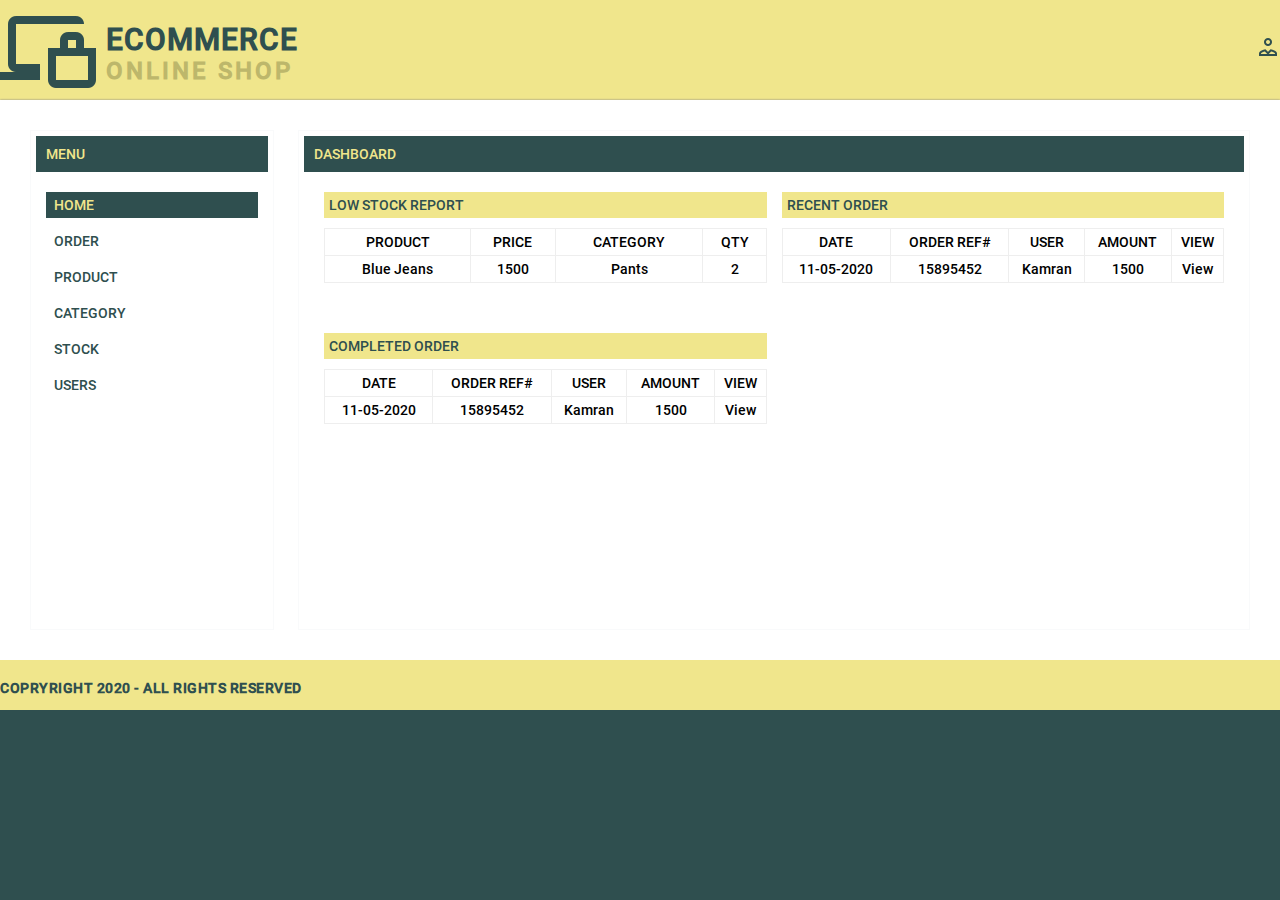
<file: admin/index.html>
<!DOCTYPE html>
<html lang="en">

 	<head>
 		<!-- Meta Tags -->
		<meta charset="UTF-8">
		<meta name="author" content="Kamran Mubarik">
		<meta name="viewport" content="width=device-width, initial-scale=1.0">
		<!-- Title -->
 		<title>Create an E-Commerce Website using HTML, CSS and JS</title>
 		<!-- Style Sheet -->
		<link rel="stylesheet" type="text/css" href="css/style.css" />
 	</head>
<body>

	<header>
		<div class="container">
			<div class="brand">
				<div class="logo">
					<a href="index.html">
						<img src="../img/icons/online_shopping.png">
						<div class="logo-text">
							<p class="big-logo">Ecommerce</p>
							<p class="small-logo">online shop</p>
						</div>
					</a>
				</div> <!-- logo -->
				<div class="shop-icon">
					<div class="dropdown">
						<img src="../img/icons/account.png">
						<div class="dropdown-menu">
							<ul>
								<li><a href="#">My Account</a></li>								
								<li><a href="#">Settings</a></li>
								<li><a href="#">Logout</a></li>
							</ul>
						</div>
					</div>
				</div> <!-- shop icons -->
			</div> <!-- brand -->
		</div> <!-- container -->
	</header> <!-- header -->

	<main>
		
		<div class="main-content">
			<div class="sidebar">
				<h3>Menu</h3>
				<ul>
					<li><a class="active" href="index.html">Home</a></li>
					<li><a href="order.html">Order</a></li>
					<li><a href="product.html">Product</a></li>
					<li><a href="category.html">Category</a></li>
					<li><a href="stock.html">Stock</a></li>
					<li><a href="">Users</a></li>
				</ul>				
			</div>
			<div class="content dashboard">
				<h3>Dashboard</h3>
				<div class="content-data">
					<div class="content-detail">
						<h4>Low Stock Report</h4>
						<table>
							<thead>
								<tr>
									<th>Product</th>
									<th>Price</th>
									<th>Category</th>
									<th>Qty</th>
								</tr>
							</thead>
							<tbody>
								<tr>
									<td>Blue Jeans</td>
									<td>1500</td>
									<td>Pants</td>
									<td>2</td>
								</tr>
							</tbody>
						</table>
					</div>
					<div class="content-detail">
						<h4>Recent Order</h4>
						<table>
							<thead>
								<tr>
									<th>Date</th>
									<th>Order Ref#</th>
									<th>User</th>
									<th>Amount</th>
									<th>View</th>									
								</tr>
							</thead>
							<tbody>
								<tr>
									<td>11-05-2020</td>
									<td>15895452</td>
									<td>Kamran</td>
									<td>1500</td>
									<td>View</td>
								</tr>
							</tbody>
						</table>
					</div>
					<div class="content-detail">
						<h4>Completed Order</h4>
						<table>
							<thead>
								<tr>
									<th>Date</th>
									<th>Order Ref#</th>
									<th>User</th>
									<th>Amount</th>
									<th>View</th>									
								</tr>
							</thead>
							<tbody>
								<tr>
									<td>11-05-2020</td>
									<td>15895452</td>
									<td>Kamran</td>
									<td>1500</td>
									<td>View</td>
								</tr>
							</tbody>
						</table>
					</div>
				</div>
			</div>
		</div>		

	</main> <!-- Main Area -->

	<footer>
		<div class="container">
			<div class="footer-bar">
				<div class="copyright-text">
					<p>Copryright 2020 - All Rights Reserved</p>
				</div>
			</div> <!-- Footer Bar -->
		</div>
	</footer> <!-- Footer Area -->

</body>

</html>
</file>
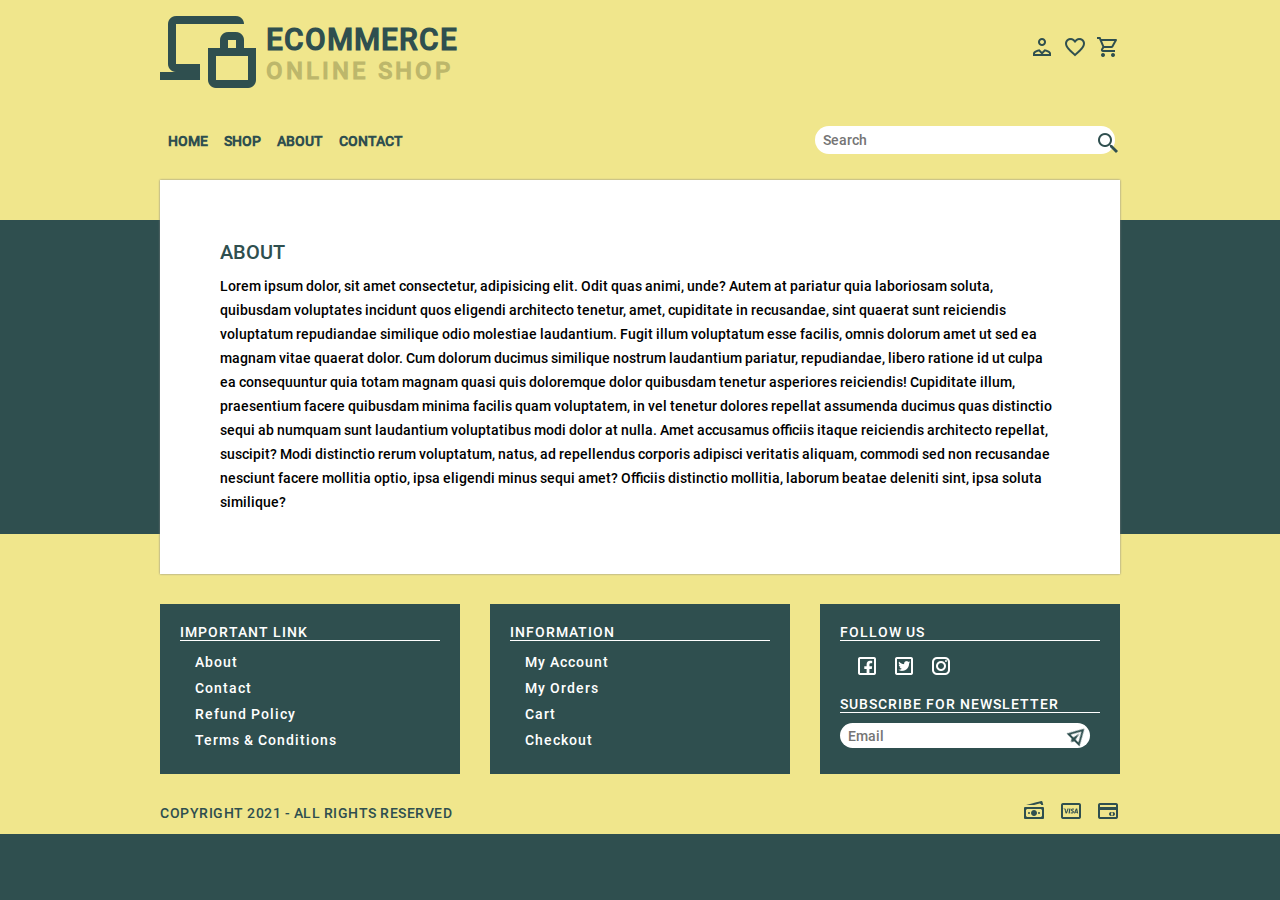
<file: about.html>
<!DOCTYPE html>
<html lang="en">

 	<head>
 		<!-- Meta Tags -->
		<meta charset="UTF-8">
		<meta name="author" content="Kamran Mubarik">
		<meta name="viewport" content="width=device-width, initial-scale=1.0">
		<!-- Title -->
 		<title>E-Commerce Online Shop</title>
 		<!-- Style Sheet -->
		<link rel="stylesheet" type="text/css" href="css/style.css" />  		
 	</head>
<body>

	<header>
		<div class="container">
			<div class="brand">
				<div class="logo">
					<a href="index.html">
						<img src="img/icons/online_shopping.png">
						<div class="logo-text">
							<p class="big-logo">Ecommerce</p>
							<p class="small-logo">online shop</p>
						</div>
					</a>
				</div> <!-- logo -->
				<div class="shop-icon">
					<div class="dropdown">
						<img src="img/icons/account.png">
						<div class="dropdown-menu">
							<ul>
								<li><a href="account.html">My Account</a></li>
								<li><a href="orders.html">My Orders</a></li>
							</ul>
						</div>
					</div>
					<div class="dropdown">
						<img src="img/icons/heart.png">
						<div class="dropdown-menu wishlist-item">
							<table border="1">
								<thead>
									<tr>
										<th>Image</th>
										<th>Product Name</th>
									</tr>
								</thead>
								<tbody>
									<tr>
										<td><img src="img/product/img1.jpg"></td>
										<td>product name</td>
									</tr>
									<tr>
										<td><img src="img/product/img2.jpg"></td>
										<td>product name</td>
									</tr>
								</tbody>
							</table>
						</div>
					</div>
					<div class="dropdown">
						<img src="img/icons/shopping_cart.png">
						<div class="dropdown-menu cart-item">
							<table border="1">
								<thead>
									<tr>
										<th>Image</th>
										<th>Product Name</th>
										<th class="center">Price</th>
										<th class="center">Qty.</th>
										<th class="center">Amount</th>
									</tr>
								</thead>
								<tbody>
									<tr>
										<td><img src="img/product/img1.jpg"></td>
										<td>product name</td>
										<td class="center">1200</td>
										<td class="center">2</td>
										<td class="center">2400</td>
									</tr>
									<tr>
										<td><img src="img/product/img2.jpg"></td>
										<td>product name</td>
										<td class="center">1500</td>
										<td class="center">2</td>
										<td class="center">3000</td>
									</tr>
								</tbody>
							</table>
						</div>
					</div>
				</div> <!-- shop icons -->
			</div> <!-- brand -->

			<div class="menu-bar">
				<div class="menu">
					<ul>
						<li><a href="index.html">Home</a></li>
						<li><a href="shop.html">Shop</a></li>
						<li><a href="about.html">About</a></li>
						<li><a href="contact.html">Contact</a></li>
					</ul>
				</div>
				<div class="search-bar">
					<form>
						<div class="form-group">
							<input type="text" class="form-control" name="search" placeholder="Search">
							<img src="img/icons/search.png">
						</div>
					</form>
				</div>
			</div> <!-- menu -->
		</div> <!-- container -->
	</header> <!-- header -->

	<div class="container">
		<main>
			<div class="about">
				<h2 class="heading">About</h2>
				<p>Lorem ipsum dolor, sit amet consectetur, adipisicing elit. Odit quas animi, unde? Autem at pariatur quia laboriosam soluta, quibusdam voluptates incidunt quos eligendi architecto tenetur, amet, cupiditate in recusandae, sint quaerat sunt reiciendis voluptatum repudiandae similique odio molestiae laudantium. Fugit illum voluptatum esse facilis, omnis dolorum amet ut sed ea magnam vitae quaerat dolor. Cum dolorum ducimus similique nostrum laudantium pariatur, repudiandae, libero ratione id ut culpa ea consequuntur quia totam magnam quasi quis doloremque dolor quibusdam tenetur asperiores reiciendis! Cupiditate illum, praesentium facere quibusdam minima facilis quam voluptatem, in vel tenetur dolores repellat assumenda ducimus quas distinctio sequi ab numquam sunt laudantium voluptatibus modi dolor at nulla. Amet accusamus officiis itaque reiciendis architecto repellat, suscipit? Modi distinctio rerum voluptatum, natus, ad repellendus corporis adipisci veritatis aliquam, commodi sed non recusandae nesciunt facere mollitia optio, ipsa eligendi minus sequi amet? Officiis distinctio mollitia, laborum beatae deleniti sint, ipsa soluta similique?</p>
			</div>
		</main> <!-- Main Area -->
	</div>

	<footer>
		<div class="container">
			<div class="footer-widget">
				<div class="widget">
					<div class="widget-heading">
						<h3>Important Link</h3>
					</div>
					<div class="widget-content">
						<ul>
							<li><a href="about.html">About</a></li>
							<li><a href="contact.html">Contact</a></li>
							<li><a href="refund.html">Refund Policy</a></li>
							<li><a href="terms.html">Terms & Conditions</a></li>
						</ul>
					</div>
				</div>
				<div class="widget">
					<div class="widget-heading">
						<h3>Information</h3>
					</div>
					<div class="widget-content">
						<ul>
							<li><a href="account.html">My Account</a></li>
							<li><a href="orders.html">My Orders</a></li>
							<li><a href="cart.html">Cart</a></li>
							<li><a href="checkout.html">Checkout</a></li>
						</ul>
					</div>
				</div>
				<div class="widget">
					<div class="widget-heading">
						<h3>Follow us</h3>
					</div>
					<div class="widget-content">
						<div class="follow">
							<ul>
								<li><a href="#"><img src="img/icons/facebook.png"></a></li>
								<li><a href="#"><img src="img/icons/twitter.png"></a></li>
								<li><a href="#"><img src="img/icons/instagram.png"></a></li>
							</ul>
						</div>						
					</div>
					<div class="widget-heading">
						<h3>Subscribe for Newsletter</h3>
					</div>
					<div class="widget-content">
						<div class="subscribe">
							<form>
								<div class="form-group">
									<input type="text" class="form-control" name="subscribe" placeholder="Email">
									<img src="img/icons/paper_plane.png">
								</div>
							</form>
						</div>						
					</div>
				</div>
			</div> <!-- Footer Widget -->
			<div class="footer-bar">
				<div class="copyright-text">
					<p>Copyright 2021 - All Rights Reserved</p>
				</div>
				<div class="payment-mode">
					<img src="img/icons/paper_money.png">
					<img src="img/icons/visa.png">
					<img src="img/icons/mastercard.png">
				</div>
			</div> <!-- Footer Bar -->
		</div>
	</footer> <!-- Footer Area -->

</body>

</html>
</file>
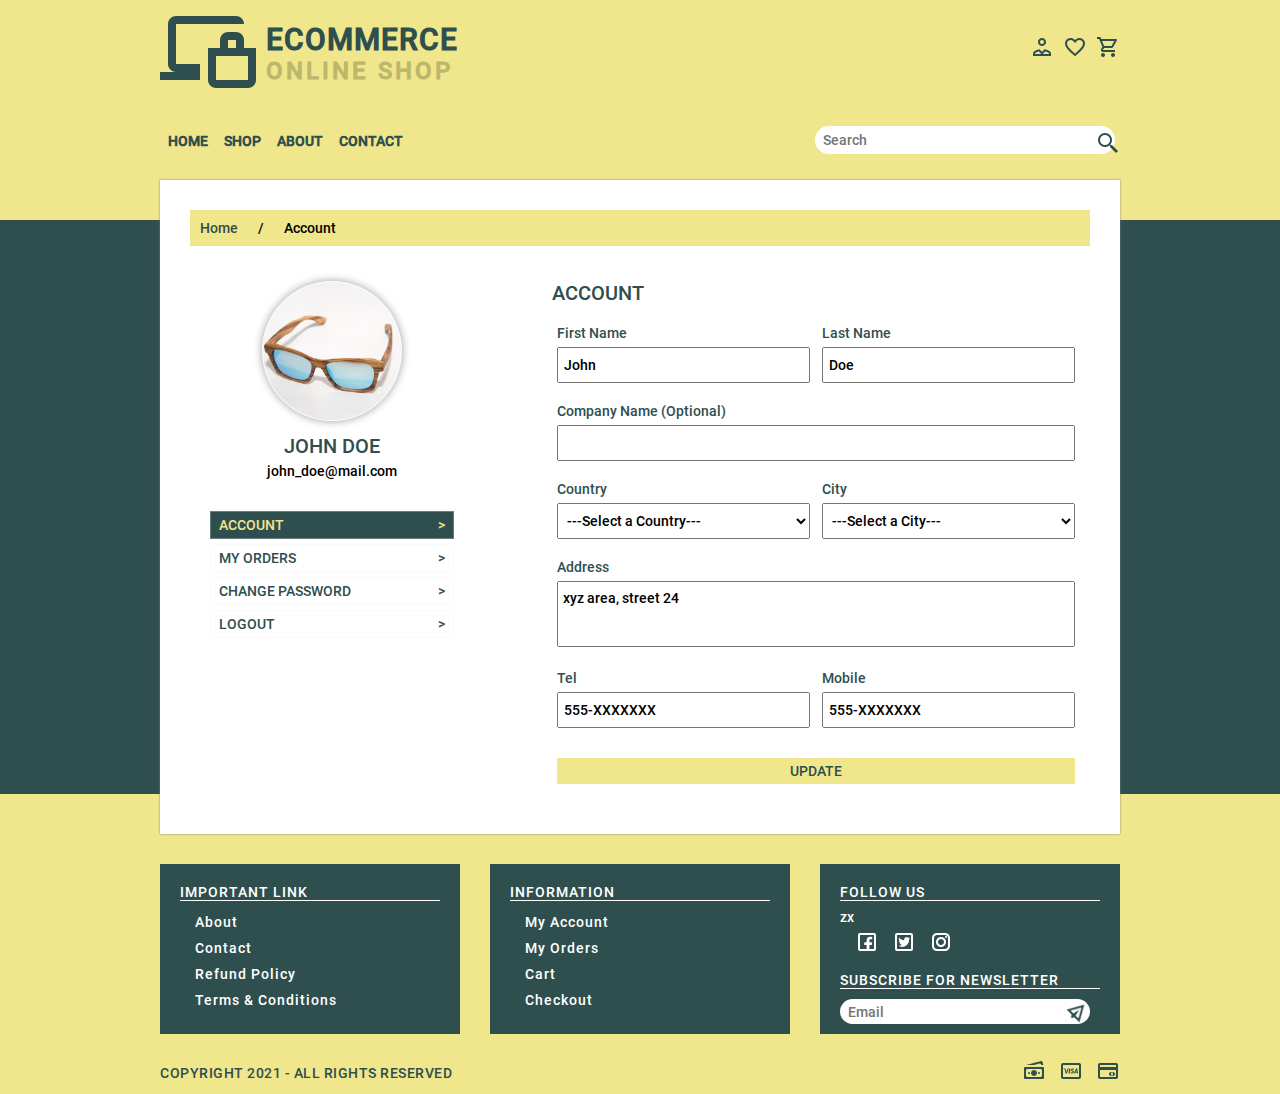
<file: account.html>
<!DOCTYPE html>
<html lang="en">

 	<head>
 		<!-- Meta Tags -->
		<meta charset="UTF-8">
		<meta name="author" content="Kamran Mubarik">
		<meta name="viewport" content="width=device-width, initial-scale=1.0">
		<!-- Title -->
 		<title>E-Commerce Online Shop</title>
 		<!-- Style Sheet -->
		<link rel="stylesheet" type="text/css" href="css/style.css" />
		<!-- Javascript -->	
		<script type="text/javascript" src="js/jquery.min.js"></script>
 	</head>
<body>

	<header>
		<div class="container">
			<div class="brand">
				<div class="logo">
					<a href="index.html">
						<img src="img/icons/online_shopping.png">
						<div class="logo-text">
							<p class="big-logo">Ecommerce</p>
							<p class="small-logo">online shop</p>
						</div>
					</a>
				</div> <!-- logo -->
				<div class="shop-icon">
					<div class="dropdown">
						<img src="img/icons/account.png">
						<div class="dropdown-menu">
							<ul>
								<li><a href="account.html">My Account</a></li>
								<li><a href="orders.html">My Orders</a></li>
							</ul>
						</div>
					</div>
					<div class="dropdown">
						<img src="img/icons/heart.png">
						<div class="dropdown-menu wishlist-item">
							<table border="1">
								<thead>
									<tr>
										<th>Image</th>
										<th>Product Name</th>
									</tr>
								</thead>
								<tbody>
									<tr>
										<td><img src="img/product/img1.jpg"></td>
										<td>product name</td>
									</tr>
									<tr>
										<td><img src="img/product/img2.jpg"></td>
										<td>product name</td>
									</tr>
								</tbody>
							</table>
						</div>
					</div>
					<div class="dropdown">
						<img src="img/icons/shopping_cart.png">
						<div class="dropdown-menu cart-item">
							<table border="1">
								<thead>
									<tr>
										<th>Image</th>
										<th>Product Name</th>
										<th class="center">Price</th>
										<th class="center">Qty.</th>
										<th class="center">Amount</th>
									</tr>
								</thead>
								<tbody>
									<tr>
										<td><img src="img/product/img1.jpg"></td>
										<td>product name</td>
										<td class="center">1200</td>
										<td class="center">2</td>
										<td class="center">2400</td>
									</tr>
									<tr>
										<td><img src="img/product/img2.jpg"></td>
										<td>product name</td>
										<td class="center">1500</td>
										<td class="center">2</td>
										<td class="center">3000</td>
									</tr>
								</tbody>
							</table>
						</div>
					</div>
				</div> <!-- shop icons -->
			</div> <!-- brand -->

			<div class="menu-bar">
				<div class="menu">
					<ul>
						<li><a href="index.html">Home</a></li>
						<li><a href="shop.html">Shop</a></li>
						<li><a href="about.html">About</a></li>
						<li><a href="contact.html">Contact</a></li>
					</ul>
				</div>
				<div class="search-bar">
					<form>
						<div class="form-group">
							<input type="text" class="form-control" name="search" placeholder="Search">
							<img src="img/icons/search.png">
						</div>
					</form>
				</div>
			</div> <!-- menu -->
		</div> <!-- container -->
	</header> <!-- header -->

	<div class="container">
		<main>
			<div class="breadcrumb">
				<ul>
					<li><a href="index.html">Home</a></li>
					<li> / </li>
					<li>Account</li>
				</ul>
			</div> <!-- End of Breadcrumb-->
			
			<div class="account-page">
				<div class="profile">
					<div class="profile-img">
						<img src="img/product/img5.jpg">
						<h2>John Doe</h2>
						<p>john_doe@mail.com</p>
					</div>
					<ul>
						<li><a href="account.html" class="active">Account <span>></span></a></li>
						<li><a href="orders.html">My Orders <span>></span></a></li>
						<li><a href="change-password.html">Change Password <span>></span></a></li>
						<li><a href="">Logout <span>></span></a></li>
					</ul>
				</div>
				<div class="account-detail">
					<h2>Account</h2>
					<div class="billing-detail">					
						<form class="checkout-form">
							<div class="form-inline">
								<div class="form-group">
									<label>First Name</label>
									<input type="text" id="fname" name="fname" value="John">
								</div>
								<div class="form-group">
									<label>Last Name</label>
									<input type="text" id="lname" name="lname" value="Doe">
								</div>
							</div>
							<div class="form-group">
								<label>Company Name (Optional)</label>
								<input type="text" id="cname" name="cname">
							</div>
							<div class="form-inline">
								<div class="form-group">
									<label>Country</label>
									<select id="country" name="country">
										<option selected>---Select a Country---</option>
										<option value="pakistan">Pakistan</option>
									</select>
								</div>
								<div class="form-group">
									<label>City</label>
									<select id="city" name="city">
										<option selected>---Select a City---</option>
										<option value="karachi">Karachi</option>
									</select>
								</div>
							</div>
							<div class="form-group">
								<label>Address</label>
								<textarea style="resize:none" id="address" name="address" rows="3">xyz area, street 24 </textarea>
							</div>
							<div class="form-inline">					
								<div class="form-group">
									<label>Tel</label>
									<input type="text" id="tel" name="tel" minlength="11" maxlength="11" value="555-XXXXXXX">
								</div>
								<div class="form-group">
									<label>Mobile</label>
									<input type="text" id="mobile" name="mobile" minlength="11" maxlength="11" value="555-XXXXXXX">
								</div>
							</div>
							<div class="form-group">
								<label></label>
								<input type="submit" id="update" name="update" value="Update">
							</div>
						</form>		
					</div>
				</div>				
			</div>		
		</main> <!-- Main Area -->
	</div>

	<footer>
		<div class="container">
			<div class="footer-widget">
				<div class="widget">
					<div class="widget-heading">
						<h3>Important Link</h3>
					</div>
					<div class="widget-content">
						<ul>
							<li><a href="about.html">About</a></li>
							<li><a href="contact.html">Contact</a></li>
							<li><a href="refund.html">Refund Policy</a></li>
							<li><a href="terms.html">Terms & Conditions</a></li>
						</ul>
					</div>
				</div>
				<div class="widget">
					<div class="widget-heading">
						<h3>Information</h3>
					</div>
					<div class="widget-content">
						<ul>
							<li><a href="account.html">My Account</a></li>
							<li><a href="orders.html">My Orders</a></li>
							<li><a href="cart.html">Cart</a></li>
							<li><a href="checkout.html">Checkout</a></li>
						</ul>
					</div>
				</div>
				<div class="widget">
					<div class="widget-heading">
						<h3>Follow us</h3>
					</div>zx
					<div class="widget-content">
						<div class="follow">
							<ul>
								<li><a href="#"><img src="img/icons/facebook.png"></a></li>
								<li><a href="#"><img src="img/icons/twitter.png"></a></li>
								<li><a href="#"><img src="img/icons/instagram.png"></a></li>
							</ul>
						</div>						
					</div>
					<div class="widget-heading">
						<h3>Subscribe for Newsletter</h3>
					</div>
					<div class="widget-content">
						<div class="subscribe">
							<form>
								<div class="form-group">
									<input type="text" class="form-control" name="subscribe" placeholder="Email">
									<img src="img/icons/paper_plane.png">
								</div>
							</form>
						</div>						
					</div>
				</div>
			</div> <!-- Footer Widget -->
			<div class="footer-bar">
				<div class="copyright-text">
					<p>Copyright 2021 - All Rights Reserved</p>
				</div>
				<div class="payment-mode">
					<img src="img/icons/paper_money.png">
					<img src="img/icons/visa.png">
					<img src="img/icons/mastercard.png">
				</div>
			</div> <!-- Footer Bar -->
		</div>
	</footer> <!-- Footer Area -->

</body>

</html>
</file>
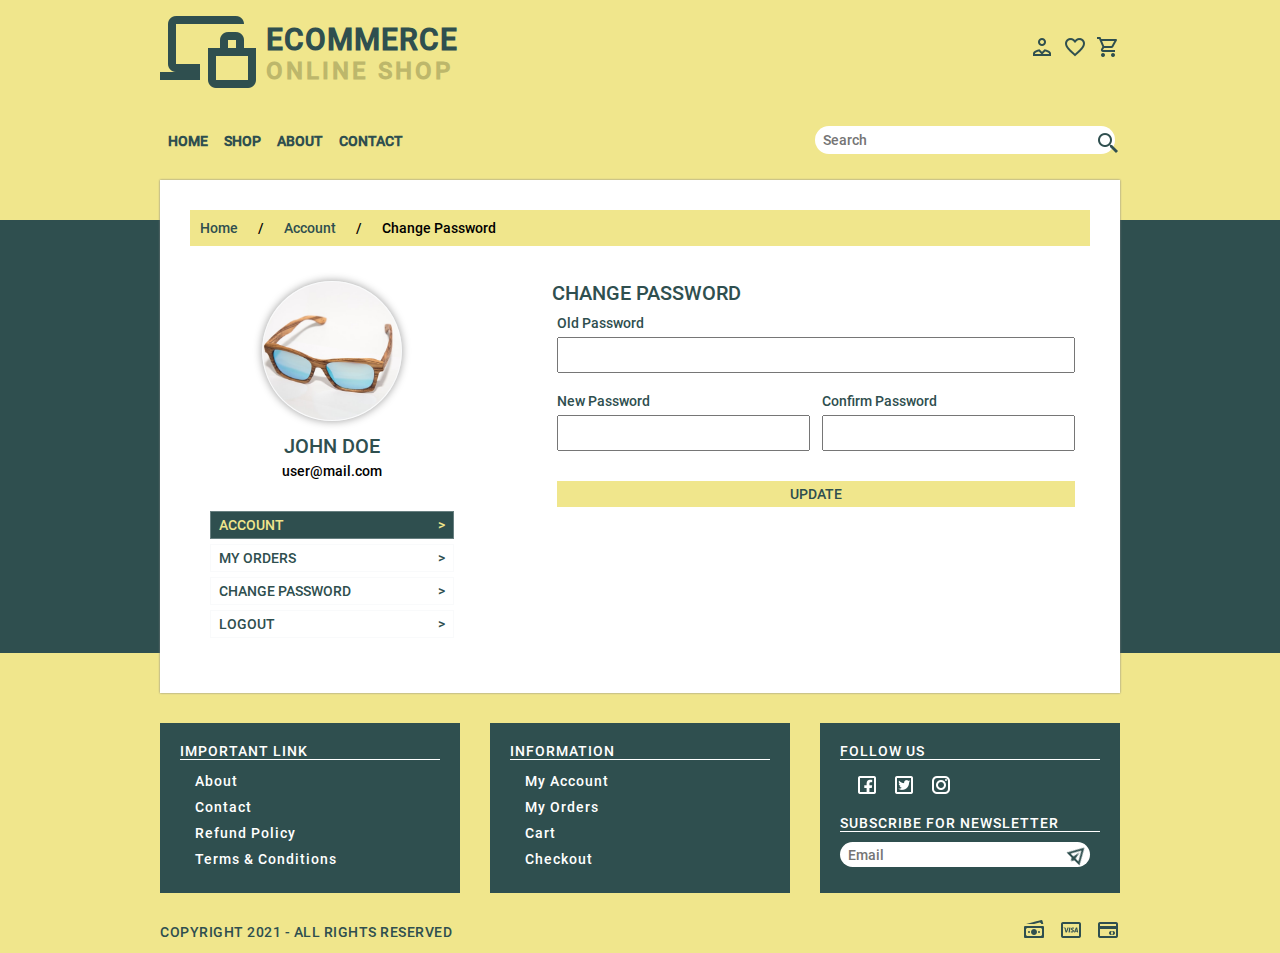
<file: change-password.html>
<!DOCTYPE html>
<html lang="en">

 	<head>
 		<!-- Meta Tags -->
		<meta charset="UTF-8">
		<meta name="author" content="Kamran Mubarik">
		<meta name="viewport" content="width=device-width, initial-scale=1.0">
		<!-- Title -->
 		<title>E-Commerce Online Shop</title>
 		<!-- Style Sheet -->
		<link rel="stylesheet" type="text/css" href="css/style.css" />
		<!-- Javascript -->	
		<script type="text/javascript" src="js/jquery.min.js"></script>
 	</head>
<body>

	<header>
		<div class="container">
			<div class="brand">
				<div class="logo">
					<a href="index.html">
						<img src="img/icons/online_shopping.png">
						<div class="logo-text">
							<p class="big-logo">Ecommerce</p>
							<p class="small-logo">online shop</p>
						</div>
					</a>
				</div> <!-- logo -->
				<div class="shop-icon">
					<div class="dropdown">
						<img src="img/icons/account.png">
						<div class="dropdown-menu">
							<ul>
								<li><a href="account.html">My Account</a></li>
								<li><a href="orders.html">My Orders</a></li>
							</ul>
						</div>
					</div>
					<div class="dropdown">
						<img src="img/icons/heart.png">
						<div class="dropdown-menu wishlist-item">
							<table border="1">
								<thead>
									<tr>
										<th>Image</th>
										<th>Product Name</th>
									</tr>
								</thead>
								<tbody>
									<tr>
										<td><img src="img/product/img1.jpg"></td>
										<td>product name</td>
									</tr>
									<tr>
										<td><img src="img/product/img2.jpg"></td>
										<td>product name</td>
									</tr>
								</tbody>
							</table>
						</div>
					</div>
					<div class="dropdown">
						<img src="img/icons/shopping_cart.png">
						<div class="dropdown-menu cart-item">
							<table border="1">
								<thead>
									<tr>
										<th>Image</th>
										<th>Product Name</th>
										<th class="center">Price</th>
										<th class="center">Qty.</th>
										<th class="center">Amount</th>
									</tr>
								</thead>
								<tbody>
									<tr>
										<td><img src="img/product/img1.jpg"></td>
										<td>product name</td>
										<td class="center">1200</td>
										<td class="center">2</td>
										<td class="center">2400</td>
									</tr>
									<tr>
										<td><img src="img/product/img2.jpg"></td>
										<td>product name</td>
										<td class="center">1500</td>
										<td class="center">2</td>
										<td class="center">3000</td>
									</tr>
								</tbody>
							</table>
						</div>
					</div>
				</div> <!-- shop icons -->
			</div> <!-- brand -->

			<div class="menu-bar">
				<div class="menu">
					<ul>
						<li><a href="index.html">Home</a></li>
						<li><a href="shop.html">Shop</a></li>
						<li><a href="about.html">About</a></li>
						<li><a href="contact.html">Contact</a></li>
					</ul>
				</div>
				<div class="search-bar">
					<form>
						<div class="form-group">
							<input type="text" class="form-control" name="search" placeholder="Search">
							<img src="img/icons/search.png">
						</div>
					</form>
				</div>
			</div> <!-- menu -->
		</div> <!-- container -->
	</header> <!-- header -->

	<div class="container">
		<main>
			<div class="breadcrumb">
				<ul>
					<li><a href="index.html">Home</a></li>
					<li> / </li>
					<li><a href="account.html">Account</a></li>
					<li> / </li>
					<li>Change Password</li>
				</ul>
			</div> <!-- End of Breadcrumb-->

			
			<div class="account-page">
				<div class="profile">
					<div class="profile-img">
						<img src="img/product/img5.jpg">
						<h2>John Doe</h2>
						<p>user@mail.com</p>
					</div>						
					<ul>
						<li><a href="account.html" class="active">Account <span>></span></a></li>
						<li><a href="orders.html">My Orders <span>></span></a></li>
						<li><a href="change-password.html">Change Password <span>></span></a></li>
						<li><a href="">Logout <span>></span></a></li>
					</ul>
				</div>
				<div class="account-detail">
					<h2>Change Password</h2>
					<div class="billing-detail">					
						<form class="checkout-form">
							<div class="form-group">
								<label>Old Password</label>
								<input type="password" id="old_password" name="old_password">
							</div>
							<div class="form-inline">
								<div class="form-group">
									<label>New Password</label>
									<input type="password" id="new_password" name="new_password">
								</div>
								<div class="form-group">
									<label>Confirm Password</label>
									<input type="password" id="confirm_password" name="confirm_password">
								</div>
							</div>
							<div class="form-group">
								<label></label>
								<input type="submit" id="update_pass" name="update_pass" value="Update">
							</div>
						</form>		
					</div>
				</div>				
			</div>		
		</main> <!-- Main Area -->
	</div>

	<footer>
		<div class="container">
			<div class="footer-widget">
				<div class="widget">
					<div class="widget-heading">
						<h3>Important Link</h3>
					</div>
					<div class="widget-content">
						<ul>
							<li><a href="about.html">About</a></li>
							<li><a href="contact.html">Contact</a></li>
							<li><a href="refund.html">Refund Policy</a></li>
							<li><a href="terms.html">Terms & Conditions</a></li>
						</ul>
					</div>
				</div>
				<div class="widget">
					<div class="widget-heading">
						<h3>Information</h3>
					</div>
					<div class="widget-content">
						<ul>
							<li><a href="account.html">My Account</a></li>
							<li><a href="orders.html">My Orders</a></li>
							<li><a href="cart.html">Cart</a></li>
							<li><a href="checkout.html">Checkout</a></li>
						</ul>
					</div>
				</div>
				<div class="widget">
					<div class="widget-heading">
						<h3>Follow us</h3>
					</div>
					<div class="widget-content">
						<div class="follow">
							<ul>
								<li><a href="#"><img src="img/icons/facebook.png"></a></li>
								<li><a href="#"><img src="img/icons/twitter.png"></a></li>
								<li><a href="#"><img src="img/icons/instagram.png"></a></li>
							</ul>
						</div>						
					</div>
					<div class="widget-heading">
						<h3>Subscribe for Newsletter</h3>
					</div>
					<div class="widget-content">
						<div class="subscribe">
							<form>
								<div class="form-group">
									<input type="text" class="form-control" name="subscribe" placeholder="Email">
									<img src="img/icons/paper_plane.png">
								</div>
							</form>
						</div>						
					</div>
				</div>
			</div> <!-- Footer Widget -->
			<div class="footer-bar">
				<div class="copyright-text">
					<p>Copyright 2021 - All Rights Reserved</p>
				</div>
				<div class="payment-mode">
					<img src="img/icons/paper_money.png">
					<img src="img/icons/visa.png">
					<img src="img/icons/mastercard.png">
				</div>
			</div> <!-- Footer Bar -->
		</div>
	</footer> <!-- Footer Area -->

</body>

</html>
</file>
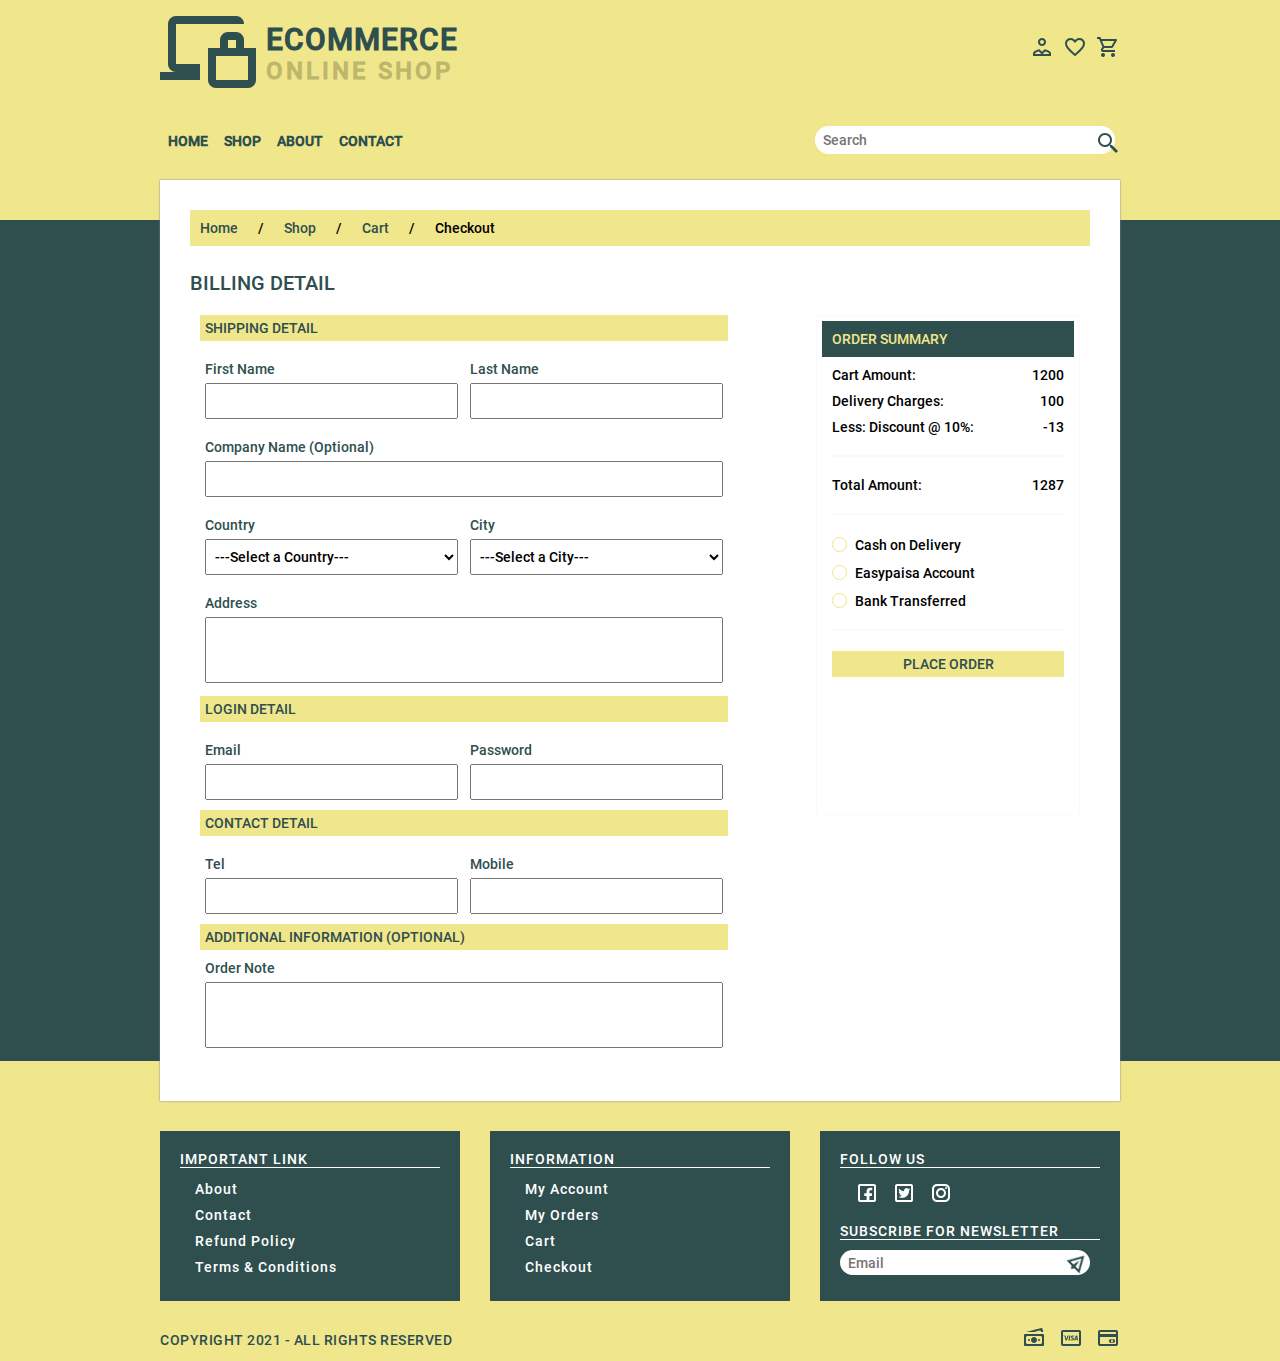
<file: checkout.html>
<!DOCTYPE html>
<html lang="en">

 	<head>
 		<!-- Meta Tags -->
		<meta charset="UTF-8">
		<meta name="author" content="Kamran Mubarik">
		<meta name="viewport" content="width=device-width, initial-scale=1.0">
		<!-- Title -->
 		<title>E-Commerce Online Shop</title>
 		<!-- Style Sheet -->
		<link rel="stylesheet" type="text/css" href="css/style.css" />
		<!-- Javascript -->	
		<script type="text/javascript" src="js/jquery.min.js"></script>
  		<script>
  			$(document).ready(function(){
  				
  				$('input[type="radio"]').change(function(){
  					
  					if (this.value == 'easypaisa') {
  						
  						$('#easypaisaText').css('display', 'block');
  					} 
  					else {
  						$('#easypaisaText').css('display', 'none');
  					}
  					
  				});
  			});
  		</script>
 	</head>
<body>

	<header>
		<div class="container">
			<div class="brand">
				<div class="logo">
					<a href="index.html">
						<img src="img/icons/online_shopping.png">
						<div class="logo-text">
							<p class="big-logo">Ecommerce</p>
							<p class="small-logo">online shop</p>
						</div>
					</a>
				</div> <!-- logo -->
				<div class="shop-icon">
					<div class="dropdown">
						<img src="img/icons/account.png">
						<div class="dropdown-menu">
							<ul>
								<li><a href="account.html">My Account</a></li>
								<li><a href="orders.html">My Orders</a></li>
							</ul>
						</div>
					</div>
					<div class="dropdown">
						<img src="img/icons/heart.png">
						<div class="dropdown-menu wishlist-item">
							<table border="1">
								<thead>
									<tr>
										<th>Image</th>
										<th>Product Name</th>
									</tr>
								</thead>
								<tbody>
									<tr>
										<td><img src="img/product/img1.jpg"></td>
										<td>product name</td>
									</tr>
									<tr>
										<td><img src="img/product/img2.jpg"></td>
										<td>product name</td>
									</tr>
								</tbody>
							</table>
						</div>
					</div>
					<div class="dropdown">
						<img src="img/icons/shopping_cart.png">
						<div class="dropdown-menu cart-item">
							<table border="1">
								<thead>
									<tr>
										<th>Image</th>
										<th>Product Name</th>
										<th class="center">Price</th>
										<th class="center">Qty.</th>
										<th class="center">Amount</th>
									</tr>
								</thead>
								<tbody>
									<tr>
										<td><img src="img/product/img1.jpg"></td>
										<td>product name</td>
										<td class="center">1200</td>
										<td class="center">2</td>
										<td class="center">2400</td>
									</tr>
									<tr>
										<td><img src="img/product/img2.jpg"></td>
										<td>product name</td>
										<td class="center">1500</td>
										<td class="center">2</td>
										<td class="center">3000</td>
									</tr>
								</tbody>
							</table>
						</div>
					</div>
				</div> <!-- shop icons -->
			</div> <!-- brand -->

			<div class="menu-bar">
				<div class="menu">
					<ul>
						<li><a href="index.html">Home</a></li>
						<li><a href="shop.html">Shop</a></li>
						<li><a href="about.html">About</a></li>
						<li><a href="contact.html">Contact</a></li>
					</ul>
				</div>
				<div class="search-bar">
					<form>
						<div class="form-group">
							<input type="text" class="form-control" name="search" placeholder="Search">
							<img src="img/icons/search.png">
						</div>
					</form>
				</div>
			</div> <!-- menu -->
		</div> <!-- container -->
	</header> <!-- header -->

	<div class="container">
		<main>
			<div class="breadcrumb">
				<ul>
					<li><a href="index.html">Home</a></li>
					<li> / </li>
					<li><a href="shop.html">Shop</a></li>
					<li> / </li>
					<li><a href="cart.html">Cart</a></li>
					<li> / </li>
					<li>Checkout</li>
				</ul>
			</div> <!-- End of Breadcrumb-->

			<h2>Billing Detail</h2>
			<div class="checkout-page">
				<div class="billing-detail">					
					<form class="checkout-form">
						<h4>Shipping Detail</h4>
						<div class="form-inline">
							<div class="form-group">
								<label>First Name</label>
								<input type="text" id="fname" name="fname">
							</div>
							<div class="form-group">
								<label>Last Name</label>
								<input type="text" id="lname" name="lname">
							</div>
						</div>
						<div class="form-group">
							<label>Company Name (Optional)</label>
							<input type="text" id="cname" name="cname">
						</div>
						<div class="form-inline">
							<div class="form-group">
								<label>Country</label>
								<select id="country" name="country">
									<option>---Select a Country---</option>
									<option>Pakistan</option>
								</select>
							</div>
							<div class="form-group">
								<label>City</label>
								<select id="cityy" name="cityy">
									<option>---Select a City---</option>
									<option>Karachi</option>
								</select>
							</div>
						</div>
						<div class="form-group">
							<label>Address</label>
							<textarea style="resize:none" id="address" name="address" rows="3"></textarea>
						</div>
						<h4>Login Detail</h4>
						<div class="form-inline">					
							<div class="form-group">
								<label>Email</label>
								<input type="email" id="email" name="email" autocomplete="off">
							</div>
							<div class="form-group">
								<label>Password</label>
								<input type="password" id="password" name="password" autocomplete="off">
							</div>
						</div>
						<h4>Contact Detail</h4>
						<div class="form-inline">					
							<div class="form-group">
								<label>Tel</label>
								<input type="text" id="tel" name="tel" minlength="11" maxlength="11">
							</div>
							<div class="form-group">
								<label>Mobile</label>
								<input type="text" id="mobile" name="mobile" minlength="11" maxlength="11">
							</div>
						</div>
						<h4>Additional Information (Optional)</h4>
						<div class="form-group">
							<label>Order Note</label>
							<textarea style="resize:none" id="address" name="address" rows="3"></textarea>
						</div>					
				</div>
				<div class="order-summary">
					<div class="checkout-total">
						<h3>Order Summary</h3>
						<ul>
							<li>Cart Amount: <span>1200</span></li>
							<li>Delivery Charges: <span>100</span></li>
							<li>Less: Discount @ 10%: <span>-13</span></li>
							<hr>
							<li>Total Amount: <span>1287</span></li>
							<hr>
							<li><input type="radio" name="payment"> Cash on Delivery</li>
							<li><input type="radio" id="easypaisa" name="payment" value="easypaisa"> Easypaisa Account</li>
							<li>
								<textarea id="easypaisaText" rows="5" disabled="disable">Please deposit the payment in our easypaisa account# 030X-XXXXXXX after confirm payment kindly send us payment slip and order transaction id on above number.</textarea>
							</li>
							<li><input type="radio" name="payment"> Bank Transferred</li>
							<hr>
							<li><input type="submit" name="order" value="Place Order"></li>
						</ul>
					</div>
					</form> <!-- End of Checkout Form -->
				</div>
			</div>		
		</main> <!-- Main Area -->
	</div>

	<footer>
		<div class="container">
			<div class="footer-widget">
				<div class="widget">
					<div class="widget-heading">
						<h3>Important Link</h3>
					</div>
					<div class="widget-content">
						<ul>
							<li><a href="about.html">About</a></li>
							<li><a href="contact.html">Contact</a></li>
							<li><a href="refund.html">Refund Policy</a></li>
							<li><a href="terms.html">Terms & Conditions</a></li>
						</ul>
					</div>
				</div>
				<div class="widget">
					<div class="widget-heading">
						<h3>Information</h3>
					</div>
					<div class="widget-content">
						<ul>
							<li><a href="account.html">My Account</a></li>
							<li><a href="orders.html">My Orders</a></li>
							<li><a href="cart.html">Cart</a></li>
							<li><a href="checkout.html">Checkout</a></li>
						</ul>
					</div>
				</div>
				<div class="widget">
					<div class="widget-heading">
						<h3>Follow us</h3>
					</div>
					<div class="widget-content">
						<div class="follow">
							<ul>
								<li><a href="#"><img src="img/icons/facebook.png"></a></li>
								<li><a href="#"><img src="img/icons/twitter.png"></a></li>
								<li><a href="#"><img src="img/icons/instagram.png"></a></li>
							</ul>
						</div>						
					</div>
					<div class="widget-heading">
						<h3>Subscribe for Newsletter</h3>
					</div>
					<div class="widget-content">
						<div class="subscribe">
							<form>
								<div class="form-group">
									<input type="text" class="form-control" name="subscribe" placeholder="Email">
									<img src="img/icons/paper_plane.png">
								</div>
							</form>
						</div>						
					</div>
				</div>
			</div> <!-- Footer Widget -->
			<div class="footer-bar">
				<div class="copyright-text">
					<p>Copyright 2021 - All Rights Reserved</p>
				</div>
				<div class="payment-mode">
					<img src="img/icons/paper_money.png">
					<img src="img/icons/visa.png">
					<img src="img/icons/mastercard.png">
				</div>
			</div> <!-- Footer Bar -->
		</div>
	</footer> <!-- Footer Area -->

</body>

</html>
</file>
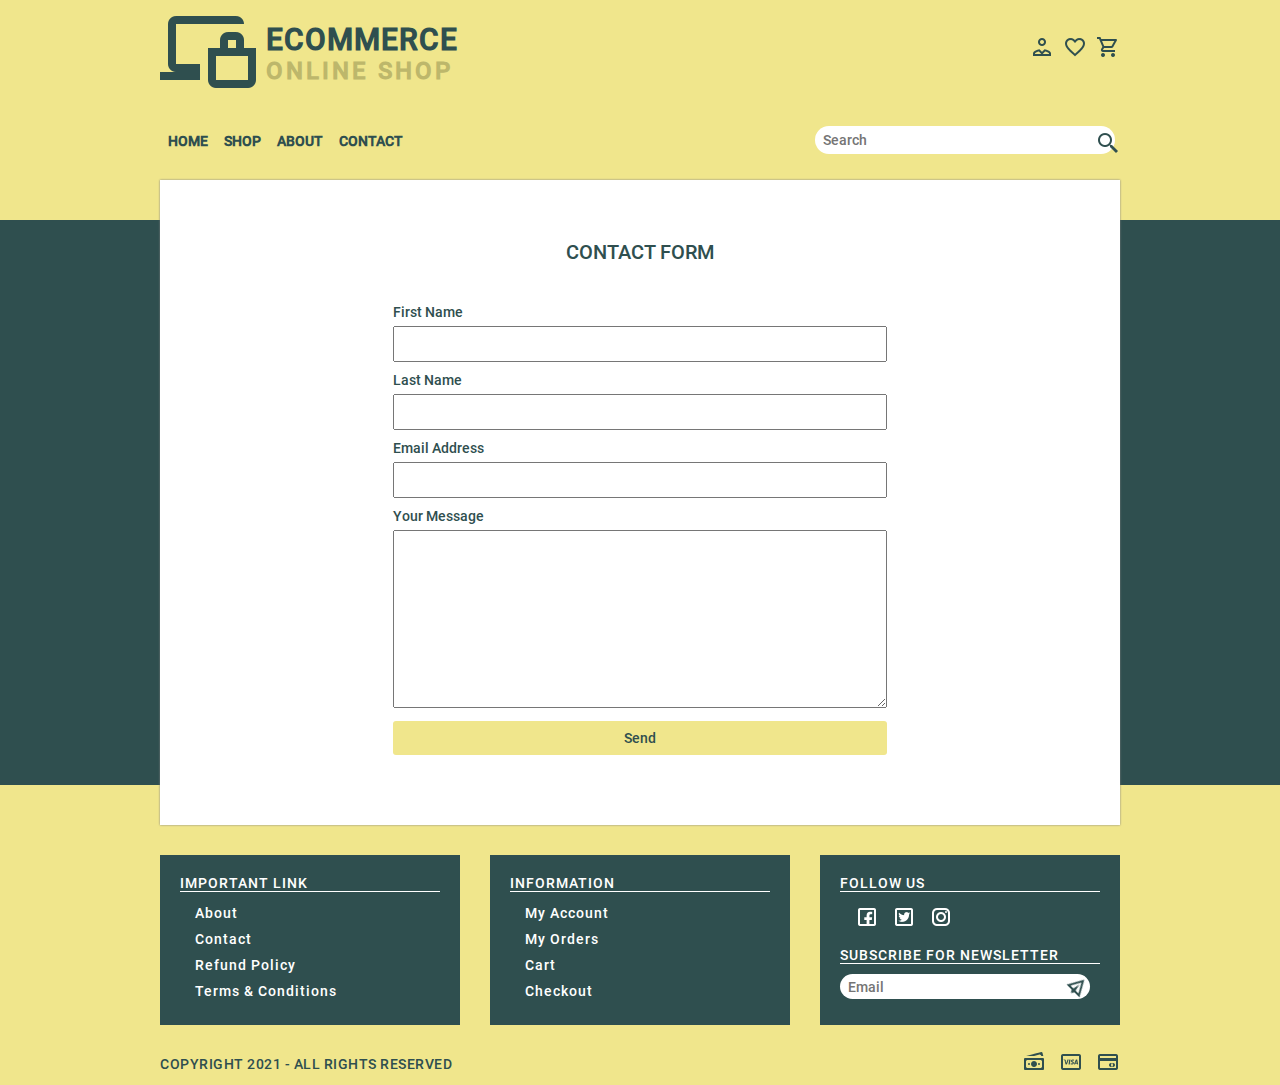
<file: contact.html>
<!DOCTYPE html>
<html lang="en">

 	<head>
 		<!-- Meta Tags -->
		<meta charset="UTF-8">
		<meta name="author" content="Kamran Mubarik">
		<meta name="viewport" content="width=device-width, initial-scale=1.0">
		<!-- Title -->
 		<title>E-Commerce Online Shop</title>
 		<!-- Style Sheet -->
		<link rel="stylesheet" type="text/css" href="css/style.css" />  		
 	</head>
<body>

	<header>
		<div class="container">
			<div class="brand">
				<div class="logo">
					<a href="index.html">
						<img src="img/icons/online_shopping.png">
						<div class="logo-text">
							<p class="big-logo">Ecommerce</p>
							<p class="small-logo">online shop</p>
						</div>
					</a>
				</div> <!-- logo -->
				<div class="shop-icon">
					<div class="dropdown">
						<img src="img/icons/account.png">
						<div class="dropdown-menu">
							<ul>
								<li><a href="account.html">My Account</a></li>
								<li><a href="orders.html">My Orders</a></li>
							</ul>
						</div>
					</div>
					<div class="dropdown">
						<img src="img/icons/heart.png">
						<div class="dropdown-menu wishlist-item">
							<table border="1">
								<thead>
									<tr>
										<th>Image</th>
										<th>Product Name</th>
									</tr>
								</thead>
								<tbody>
									<tr>
										<td><img src="img/product/img1.jpg"></td>
										<td>product name</td>
									</tr>
									<tr>
										<td><img src="img/product/img2.jpg"></td>
										<td>product name</td>
									</tr>
								</tbody>
							</table>
						</div>
					</div>
					<div class="dropdown">
						<img src="img/icons/shopping_cart.png">
						<div class="dropdown-menu cart-item">
							<table border="1">
								<thead>
									<tr>
										<th>Image</th>
										<th>Product Name</th>
										<th class="center">Price</th>
										<th class="center">Qty.</th>
										<th class="center">Amount</th>
									</tr>
								</thead>
								<tbody>
									<tr>
										<td><img src="img/product/img1.jpg"></td>
										<td>product name</td>
										<td class="center">1200</td>
										<td class="center">2</td>
										<td class="center">2400</td>
									</tr>
									<tr>
										<td><img src="img/product/img2.jpg"></td>
										<td>product name</td>
										<td class="center">1500</td>
										<td class="center">2</td>
										<td class="center">3000</td>
									</tr>
								</tbody>
							</table>
						</div>
					</div>
				</div> <!-- shop icons -->
			</div> <!-- brand -->

			<div class="menu-bar">
				<div class="menu">
					<ul>
						<li><a href="index.html">Home</a></li>
						<li><a href="shop.html">Shop</a></li>
						<li><a href="about.html">About</a></li>
						<li><a href="contact.html">Contact</a></li>
					</ul>
				</div>
				<div class="search-bar">
					<form>
						<div class="form-group">
							<input type="text" class="form-control" name="search" placeholder="Search">
							<img src="img/icons/search.png">
						</div>
					</form>
				</div>
			</div> <!-- menu -->
		</div> <!-- container -->
	</header> <!-- header -->

	<div class="container">
		<main>
			<div class="contact">
				<h2 class="heading">Contact Form</h2>
				<form class="checkout-form">
					<div class="form-group">
						<label>First Name</label>
						<input type="text" id="fname" name="fname">
					</div>
					<div class="form-group">
						<label>Last Name</label>
						<input type="text" id="lname" name="lname">
					</div>
					<div class="form-group">
						<label>Email Address</label>
						<input type="email" id="email" name="email">
					</div>
					<div class="form-group">
						<label>Your Message</label>
						<textarea name="message" id="message" rows="10"></textarea>
					</div>
					<div class="form-group">
						<label></label>
						<input type="submit" id="contact" name="contact" value="Send">
					</div>
				</form>	
			</div>
		</main> <!-- Main Area -->
	</div>

	<footer>
		<div class="container">
			<div class="footer-widget">
				<div class="widget">
					<div class="widget-heading">
						<h3>Important Link</h3>
					</div>
					<div class="widget-content">
						<ul>
							<li><a href="about.html">About</a></li>
							<li><a href="contact.html">Contact</a></li>
							<li><a href="refund.html">Refund Policy</a></li>
							<li><a href="terms.html">Terms & Conditions</a></li>
						</ul>
					</div>
				</div>
				<div class="widget">
					<div class="widget-heading">
						<h3>Information</h3>
					</div>
					<div class="widget-content">
						<ul>
							<li><a href="account.html">My Account</a></li>
							<li><a href="orders.html">My Orders</a></li>
							<li><a href="cart.html">Cart</a></li>
							<li><a href="checkout.html">Checkout</a></li>
						</ul>
					</div>
				</div>
				<div class="widget">
					<div class="widget-heading">
						<h3>Follow us</h3>
					</div>
					<div class="widget-content">
						<div class="follow">
							<ul>
								<li><a href="#"><img src="img/icons/facebook.png"></a></li>
								<li><a href="#"><img src="img/icons/twitter.png"></a></li>
								<li><a href="#"><img src="img/icons/instagram.png"></a></li>
							</ul>
						</div>						
					</div>
					<div class="widget-heading">
						<h3>Subscribe for Newsletter</h3>
					</div>
					<div class="widget-content">
						<div class="subscribe">
							<form>
								<div class="form-group">
									<input type="text" class="form-control" name="subscribe" placeholder="Email">
									<img src="img/icons/paper_plane.png">
								</div>
							</form>
						</div>						
					</div>
				</div>
			</div> <!-- Footer Widget -->
			<div class="footer-bar">
				<div class="copyright-text">
					<p>Copyright 2021 - All Rights Reserved</p>
				</div>
				<div class="payment-mode">
					<img src="img/icons/paper_money.png">
					<img src="img/icons/visa.png">
					<img src="img/icons/mastercard.png">
				</div>
			</div> <!-- Footer Bar -->
		</div>
	</footer> <!-- Footer Area -->

</body>

</html>
</file>
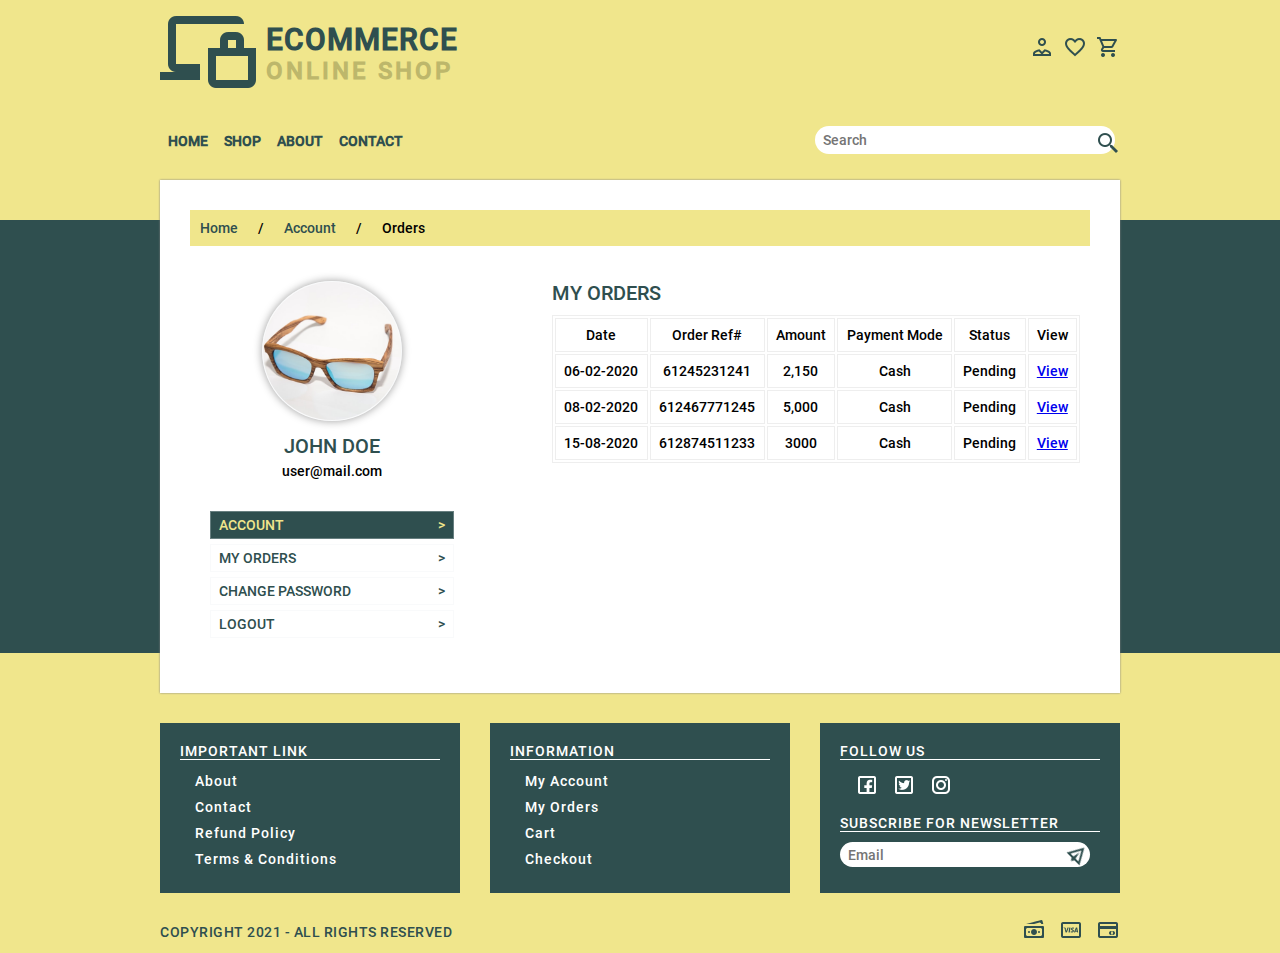
<file: orders.html>
<!DOCTYPE html>
<html lang="en">

 	<head>
 		<!-- Meta Tags -->
		<meta charset="UTF-8">
		<meta name="author" content="Kamran Mubarik">
		<meta name="viewport" content="width=device-width, initial-scale=1.0">
		<!-- Title -->
 		<title>E-Commerce Online Shop</title>
 		<!-- Style Sheet -->
		<link rel="stylesheet" type="text/css" href="css/style.css" />
		<!-- Javascript -->	
		<script type="text/javascript" src="js/jquery.min.js"></script>
 	</head>
<body>

	<header>
		<div class="container">
			<div class="brand">
				<div class="logo">
					<a href="index.html">
						<img src="img/icons/online_shopping.png">
						<div class="logo-text">
							<p class="big-logo">Ecommerce</p>
							<p class="small-logo">online shop</p>
						</div>
					</a>
				</div> <!-- logo -->
				<div class="shop-icon">
					<div class="dropdown">
						<img src="img/icons/account.png">
						<div class="dropdown-menu">
							<ul>
								<li><a href="account.html">My Account</a></li>
								<li><a href="orders.html">My Orders</a></li>
							</ul>
						</div>
					</div>
					<div class="dropdown">
						<img src="img/icons/heart.png">
						<div class="dropdown-menu wishlist-item">
							<table border="1">
								<thead>
									<tr>
										<th>Image</th>
										<th>Product Name</th>
									</tr>
								</thead>
								<tbody>
									<tr>
										<td><img src="img/product/img1.jpg"></td>
										<td>product name</td>
									</tr>
									<tr>
										<td><img src="img/product/img2.jpg"></td>
										<td>product name</td>
									</tr>
								</tbody>
							</table>
						</div>
					</div>
					<div class="dropdown">
						<img src="img/icons/shopping_cart.png">
						<div class="dropdown-menu cart-item">
							<table border="1">
								<thead>
									<tr>
										<th>Image</th>
										<th>Product Name</th>
										<th class="center">Price</th>
										<th class="center">Qty.</th>
										<th class="center">Amount</th>
									</tr>
								</thead>
								<tbody>
									<tr>
										<td><img src="img/product/img1.jpg"></td>
										<td>product name</td>
										<td class="center">1200</td>
										<td class="center">2</td>
										<td class="center">2400</td>
									</tr>
									<tr>
										<td><img src="img/product/img2.jpg"></td>
										<td>product name</td>
										<td class="center">1500</td>
										<td class="center">2</td>
										<td class="center">3000</td>
									</tr>
								</tbody>
							</table>
						</div>
					</div>
				</div> <!-- shop icons -->
			</div> <!-- brand -->

			<div class="menu-bar">
				<div class="menu">
					<ul>
						<li><a href="index.html">Home</a></li>
						<li><a href="shop.html">Shop</a></li>
						<li><a href="about.html">About</a></li>
						<li><a href="contact.html">Contact</a></li>
					</ul>
				</div>
				<div class="search-bar">
					<form>
						<div class="form-group">
							<input type="text" class="form-control" name="search" placeholder="Search">
							<img src="img/icons/search.png">
						</div>
					</form>
				</div>
			</div> <!-- menu -->
		</div> <!-- container -->
	</header> <!-- header -->

	<div class="container">
		<main>
			<div class="breadcrumb">
				<ul>
					<li><a href="index.html">Home</a></li>
					<li> / </li>
					<li><a href="account.html">Account</a></li>
					<li> / </li>
					<li>Orders</li>
				</ul>
			</div> <!-- End of Breadcrumb-->

			
			<div class="account-page">
				<div class="profile">
					<div class="profile-img">
						<img src="img/product/img5.jpg">
						<h2>John Doe</h2>
						<p>user@mail.com</p>
					</div>						
					<ul>
						<li><a href="account.html" class="active">Account <span>></span></a></li>
						<li><a href="orders.html">My Orders <span>></span></a></li>
						<li><a href="change-password.html">Change Password <span>></span></a></li>
						<li><a href="">Logout <span>></span></a></li>
					</ul>
				</div>
				<div class="account-detail">					
					<h2>My Orders</h2>
					<div class="order-detail">
						<table>
							<thead>
								<tr>
									<th>Date</th>
									<th>Order Ref#</th>
									<th>Amount</th>
									<th>Payment Mode</th>
									<th>Status</th>
									<th>View</th>
								</tr>
							</thead>
							<tbody>
								<tr>
									<td>06-02-2020</td>
									<td>61245231241</td>
									<td>2,150</td>
									<td>Cash</td>
									<td>Pending</td>
									<td><a href="#">View</a></td>
								</tr>
								<tr>
									<td>08-02-2020</td>
									<td>612467771245</td>
									<td>5,000</td>
									<td>Cash</td>
									<td>Pending</td>
									<td><a href="#">View</a></td>
								</tr>
								<tr>
									<td>15-08-2020</td>
									<td>612874511233</td>
									<td>3000</td>
									<td>Cash</td>
									<td>Pending</td>
									<td><a href="#">View</a></td>
								</tr>	
							</tbody>
						</table>
					</div>
				</div>				
			</div>		
		</main> <!-- Main Area -->
	</div>

	<footer>
		<div class="container">
			<div class="footer-widget">
				<div class="widget">
					<div class="widget-heading">
						<h3>Important Link</h3>
					</div>
					<div class="widget-content">
						<ul>
							<li><a href="about.html">About</a></li>
							<li><a href="contact.html">Contact</a></li>
							<li><a href="refund.html">Refund Policy</a></li>
							<li><a href="terms.html">Terms & Conditions</a></li>
						</ul>
					</div>
				</div>
				<div class="widget">
					<div class="widget-heading">
						<h3>Information</h3>
					</div>
					<div class="widget-content">
						<ul>
							<li><a href="account.html">My Account</a></li>
							<li><a href="orders.html">My Orders</a></li>
							<li><a href="cart.html">Cart</a></li>
							<li><a href="checkout.html">Checkout</a></li>
						</ul>
					</div>
				</div>
				<div class="widget">
					<div class="widget-heading">
						<h3>Follow us</h3>
					</div>
					<div class="widget-content">
						<div class="follow">
							<ul>
								<li><a href="#"><img src="img/icons/facebook.png"></a></li>
								<li><a href="#"><img src="img/icons/twitter.png"></a></li>
								<li><a href="#"><img src="img/icons/instagram.png"></a></li>
							</ul>
						</div>						
					</div>
					<div class="widget-heading">
						<h3>Subscribe for Newsletter</h3>
					</div>
					<div class="widget-content">
						<div class="subscribe">
							<form>
								<div class="form-group">
									<input type="text" class="form-control" name="subscribe" placeholder="Email">
									<img src="img/icons/paper_plane.png">
								</div>
							</form>
						</div>						
					</div>
				</div>
			</div> <!-- Footer Widget -->
			<div class="footer-bar">
				<div class="copyright-text">
					<p>Copyright 2021 - All Rights Reserved</p>
				</div>
				<div class="payment-mode">
					<img src="img/icons/paper_money.png">
					<img src="img/icons/visa.png">
					<img src="img/icons/mastercard.png">
				</div>
			</div> <!-- Footer Bar -->
		</div>
	</footer> <!-- Footer Area -->

</body>

</html>
</file>
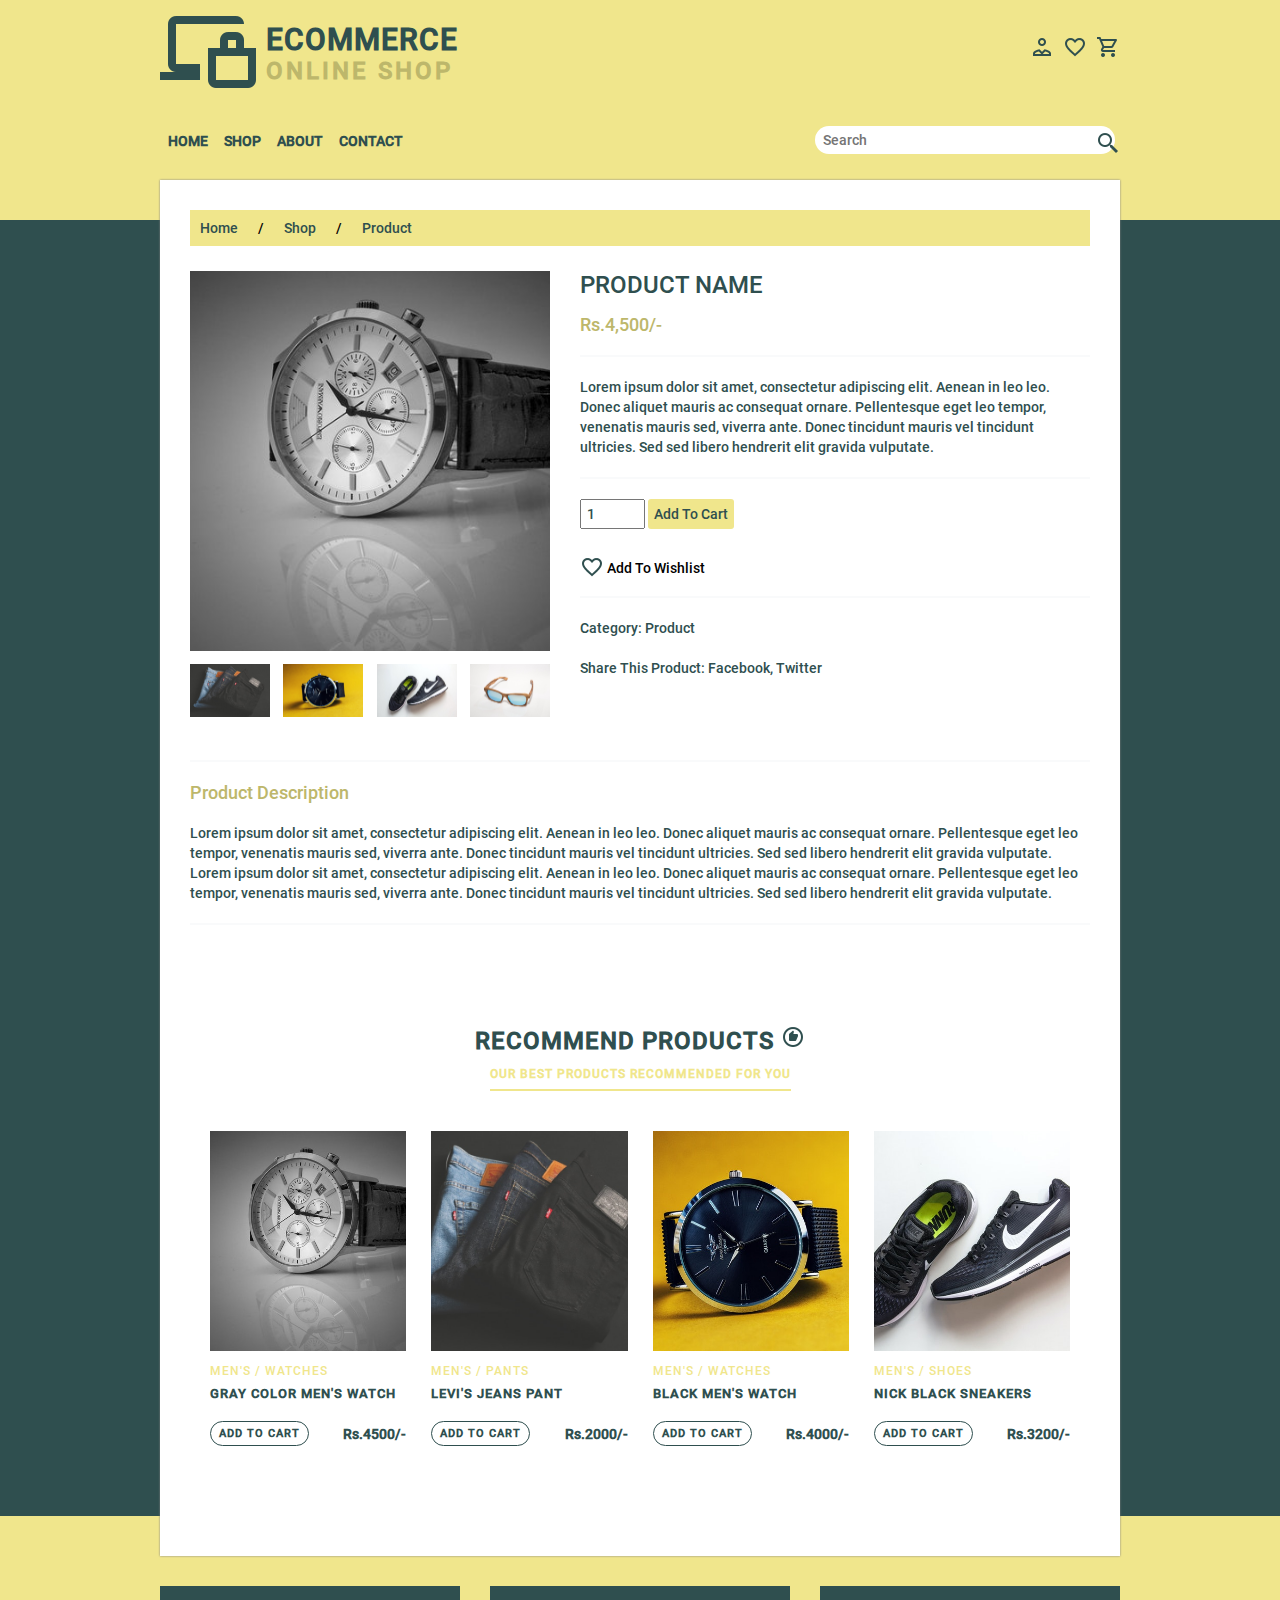
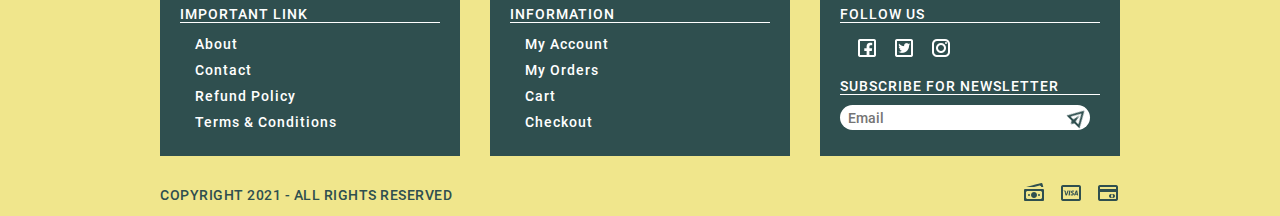
<file: product.html>
<!DOCTYPE html>
<html lang="en">

 	<head>
 		<!-- Meta Tags -->
		<meta charset="UTF-8">
		<meta name="author" content="Kamran Mubarik">
		<meta name="viewport" content="width=device-width, initial-scale=1.0">
		<!-- Title -->
 		<title>E-Commerce Online Shop</title>
 		<!-- Style Sheet -->
		<link rel="stylesheet" type="text/css" href="css/style.css" />
		<!-- Javascript -->	
		<script type="text/javascript" src="js/jquery.min.js"></script>
		<!-- FancyBox -->
		<link rel="stylesheet" href="fancybox/source/jquery.fancybox.css" type="text/css" media="screen" />
		<script type="text/javascript" src="fancybox/source/jquery.fancybox.pack.js"></script>

		<!-- Optionally add helpers - button, thumbnail and/or media -->
		<link rel="stylesheet" href="fancybox/source/helpers/jquery.fancybox-buttons.css" type="text/css" media="screen" />
		<script type="text/javascript" src="fancybox/source/helpers/jquery.fancybox-buttons.js"></script>
		<script type="text/javascript" src="fancybox/source/helpers/jquery.fancybox-media.js"></script>

		<link rel="stylesheet" href="fancybox/source/helpers/jquery.fancybox-thumbs.css" type="text/css" media="screen" />
		<script type="text/javascript" src="fancybox/source/helpers/jquery.fancybox-thumbs.js"></script>
		<script>
		$(document).ready(function(){		
			$('.fancybox').fancybox({
				openEffect  : 'none',
				closeEffect : 'none',

				prevEffect : 'none',
				nextEffect : 'none',

				closeBtn  : false,

				helpers : {
					title : {
						type : 'inside'
					},
					buttons	: {}
				},

				afterLoad : function() {
					this.title = 'Image ' + (this.index + 1) + ' of ' + this.group.length + (this.title ? ' - ' + this.title : '');
				}
			});
		});

  		</script>
 	</head>
<body>

	<header>
		<div class="container">
			<div class="brand">
				<div class="logo">
					<a href="index.html">
						<img src="img/icons/online_shopping.png">
						<div class="logo-text">
							<p class="big-logo">Ecommerce</p>
							<p class="small-logo">online shop</p>
						</div>
					</a>
				</div> <!-- logo -->
				<div class="shop-icon">
					<div class="dropdown">
						<img src="img/icons/account.png">
						<div class="dropdown-menu">
							<ul>
								<li><a href="account.html">My Account</a></li>
								<li><a href="orders.html">My Orders</a></li>
							</ul>
						</div>
					</div>
					<div class="dropdown">
						<img src="img/icons/heart.png">
						<div class="dropdown-menu wishlist-item">
							<table border="1">
								<thead>
									<tr>
										<th>Image</th>
										<th>Product Name</th>
									</tr>
								</thead>
								<tbody>
									<tr>
										<td><img src="img/product/img1.jpg"></td>
										<td>product name</td>
									</tr>
									<tr>
										<td><img src="img/product/img2.jpg"></td>
										<td>product name</td>
									</tr>
								</tbody>
							</table>
						</div>
					</div>
					<div class="dropdown">
						<img src="img/icons/shopping_cart.png">
						<div class="dropdown-menu cart-item">
							<table border="1">
								<thead>
									<tr>
										<th>Image</th>
										<th>Product Name</th>
										<th class="center">Price</th>
										<th class="center">Qty.</th>
										<th class="center">Amount</th>
									</tr>
								</thead>
								<tbody>
									<tr>
										<td><img src="img/product/img1.jpg"></td>
										<td>product name</td>
										<td class="center">1200</td>
										<td class="center">2</td>
										<td class="center">2400</td>
									</tr>
									<tr>
										<td><img src="img/product/img2.jpg"></td>
										<td>product name</td>
										<td class="center">1500</td>
										<td class="center">2</td>
										<td class="center">3000</td>
									</tr>
								</tbody>
							</table>
						</div>
					</div>
				</div> <!-- shop icons -->
			</div> <!-- brand -->

			<div class="menu-bar">
				<div class="menu">
					<ul>
						<li><a href="index.html">Home</a></li>
						<li><a href="shop.html">Shop</a></li>
						<li><a href="about.html">About</a></li>
						<li><a href="contact.html">Contact</a></li>
					</ul>
				</div>
				<div class="search-bar">
					<form>
						<div class="form-group">
							<input type="text" class="form-control" name="search" placeholder="Search">
							<img src="img/icons/search.png">
						</div>
					</form>
				</div>
			</div> <!-- menu -->
		</div> <!-- container -->
	</header> <!-- header -->

	<div class="container">
		<main>
			<div class="breadcrumb">
				<ul>
					<li><a href="index.html">Home</a></li>
					<li> / </li>
					<li><a href="">Shop</a></li>
					<li> / </li>
					<li><a href="">Product</a></li>
				</ul>
			</div> <!-- End of Breadcrumb-->

			<div class="single-product">
				<div class="images-section">
					<div class="larg-img">
						<img src="img/product/img1.jpg">
					</div>
					<div class="small-img">
						<a class="fancybox" rel="group" href="img/product/img2.jpg">
							<img src="img/product/img2.jpg">
						</a>
						<a class="fancybox" rel="group" href="img/product/img3.jpg">
							<img src="img/product/img3.jpg">
						</a>
						<a class="fancybox" rel="group" href="img/product/img4.jpg">
							<img src="img/product/img4.jpg">
						</a>
						<a class="fancybox" rel="group" href="img/product/img5.jpg">
							<img src="img/product/img5.jpg">
						</a>
					</div>
				</div> <!-- End of Images Section-->

				<div class="product-detail">
					<div class="product-name">
						<h2>Product Name</h2>
					</div>
					<div class="product-price">
						<h3>Rs.4,500/-</h3>
					</div>
					<hr>
					<div class="product-description">
						<p>Lorem ipsum dolor sit amet, consectetur adipiscing elit. Aenean in leo leo. Donec aliquet mauris ac consequat ornare. Pellentesque eget leo tempor, venenatis mauris sed, viverra ante. Donec tincidunt mauris vel tincidunt ultricies. Sed sed libero hendrerit elit gravida vulputate.</p>
					</div>
					<hr>
					<div class="product-cart">
						<form id="cart-form">
							<div class="form-group">
								<input type="number" class="cart-number" name="cartNumber" value="1" min="1" max="10">
								<input type="submit" name="addToCart" value="Add To Cart">
							</div>
						</form>
						<form id="wishlist-form">
							<div class="form-group">
								<input type="checkbox" class="wishlist" name="wishlist"> Add To Wishlist
							</div>
						</form>
					</div>
					<hr>
					<div class="product-meta">
						<p><b>Category: </b> Product</p>
						<p><b>Share This Product: </b> Facebook, Twitter</p>
					</div>
				</div> <!-- End of Product Detail-->
			</div>
			<hr>
			<div class="product-long-description">
				<h3>Product Description</h3>
				<p>
					Lorem ipsum dolor sit amet, consectetur adipiscing elit. Aenean in leo leo. Donec aliquet mauris ac consequat ornare. Pellentesque eget leo tempor, venenatis mauris sed, viverra ante. Donec tincidunt mauris vel tincidunt ultricies. Sed sed libero hendrerit elit gravida vulputate. 
				</p>
				<p>
					Lorem ipsum dolor sit amet, consectetur adipiscing elit. Aenean in leo leo. Donec aliquet mauris ac consequat ornare. Pellentesque eget leo tempor, venenatis mauris sed, viverra ante. Donec tincidunt mauris vel tincidunt ultricies. Sed sed libero hendrerit elit gravida vulputate. 
				</p>
			</div>
			<hr>
			<div class="new-product-section">
				<div class="product-section-heading">
					<h2>Recommend Products <img src="img/icons/good_quality.png"></h2>
					<h3>OUR BEST PRODUCTS RECOMMENDED FOR YOU</h3>
				</div>
				<div class="product-content">
					<div class="product">
						<a href="product.html">
							<img src="img/product/img1.jpg">
						</a>
						<div class="product-detail">
							<h3>Men's / Watches</h3>
							<h2>Gray Color Men's Watch</h2>
							<a href="#">Add to Cart</a>
							<p>Rs.4500/-</p>
						</div>						
					</div>
					<div class="product">
						<a href="product.html">
							<img src="img/product/img2.jpg">
						</a>
						<div class="product-detail">
							<h3>Men's / Pants</h3>
							<h2>Levi's Jeans Pant</h2>
							<a href="#">Add to Cart</a>
							<p>Rs.2000/-</p>
						</div>
					</div>
					<div class="product">
						<a href="product.html">
							<img src="img/product/img3.jpg">
						</a>
						<div class="product-detail">
							<h3>Men's / Watches</h3>
							<h2>Black Men's Watch</h2>
							<a href="#">Add to Cart</a>
							<p>Rs.4000/-</p>
						</div>
					</div>
					<div class="product">
						<a href="product.html">
							<img src="img/product/img4.jpg">
						</a>
						<div class="product-detail">
							<h3>Men's / Shoes</h3>
							<h2>Nick Black Sneakers</h2>
							<a href="#">Add to Cart</a>
							<p>Rs.3200/-</p>
						</div>
					</div>
				</div>
			</div> <!-- Recommend Product Section -->
		</main> <!-- Main Area -->
	</div>

	<footer>
		<div class="container">
			<div class="footer-widget">
				<div class="widget">
					<div class="widget-heading">
						<h3>Important Link</h3>
					</div>
					<div class="widget-content">
						<ul>
							<li><a href="about.html">About</a></li>
							<li><a href="contact.html">Contact</a></li>
							<li><a href="refund.html">Refund Policy</a></li>
							<li><a href="terms.html">Terms & Conditions</a></li>
						</ul>
					</div>
				</div>
				<div class="widget">
					<div class="widget-heading">
						<h3>Information</h3>
					</div>
					<div class="widget-content">
						<ul>
							<li><a href="account.html">My Account</a></li>
							<li><a href="orders.html">My Orders</a></li>
							<li><a href="cart.html">Cart</a></li>
							<li><a href="checkout.html">Checkout</a></li>
						</ul>
					</div>
				</div>
				<div class="widget">
					<div class="widget-heading">
						<h3>Follow us</h3>
					</div>
					<div class="widget-content">
						<div class="follow">
							<ul>
								<li><a href="#"><img src="img/icons/facebook.png"></a></li>
								<li><a href="#"><img src="img/icons/twitter.png"></a></li>
								<li><a href="#"><img src="img/icons/instagram.png"></a></li>
							</ul>
						</div>						
					</div>
					<div class="widget-heading">
						<h3>Subscribe for Newsletter</h3>
					</div>
					<div class="widget-content">
						<div class="subscribe">
							<form>
								<div class="form-group">
									<input type="text" class="form-control" name="subscribe" placeholder="Email">
									<img src="img/icons/paper_plane.png">
								</div>
							</form>
						</div>						
					</div>
				</div>
			</div> <!-- Footer Widget -->
			<div class="footer-bar">
				<div class="copyright-text">
					<p>Copyright 2021 - All Rights Reserved</p>
				</div>
				<div class="payment-mode">
					<img src="img/icons/paper_money.png">
					<img src="img/icons/visa.png">
					<img src="img/icons/mastercard.png">
				</div>
			</div> <!-- Footer Bar -->
		</div>
	</footer> <!-- Footer Area -->

</body>

</html>
</file>
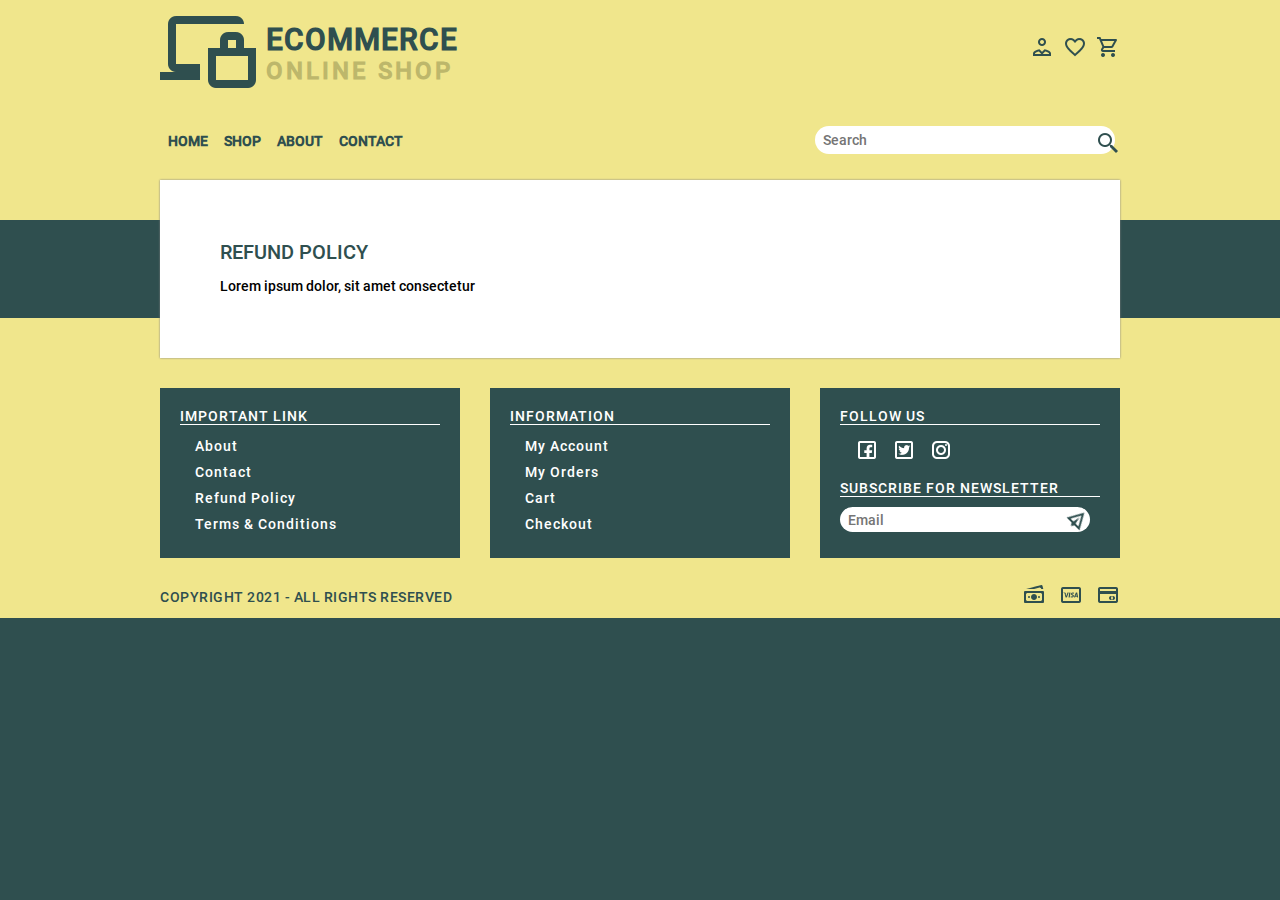
<file: refund.html>
<!DOCTYPE html>
<html lang="en">

 	<head>
 		<!-- Meta Tags -->
		<meta charset="UTF-8">
		<meta name="author" content="Kamran Mubarik">
		<meta name="viewport" content="width=device-width, initial-scale=1.0">
		<!-- Title -->
 		<title>E-Commerce Online Shop</title>
 		<!-- Style Sheet -->
		<link rel="stylesheet" type="text/css" href="css/style.css" />  		
 	</head>
<body>

	<header>
		<div class="container">
			<div class="brand">
				<div class="logo">
					<a href="index.html">
						<img src="img/icons/online_shopping.png">
						<div class="logo-text">
							<p class="big-logo">Ecommerce</p>
							<p class="small-logo">online shop</p>
						</div>
					</a>
				</div> <!-- logo -->
				<div class="shop-icon">
					<div class="dropdown">
						<img src="img/icons/account.png">
						<div class="dropdown-menu">
							<ul>
								<li><a href="account.html">My Account</a></li>
								<li><a href="orders.html">My Orders</a></li>
							</ul>
						</div>
					</div>
					<div class="dropdown">
						<img src="img/icons/heart.png">
						<div class="dropdown-menu wishlist-item">
							<table border="1">
								<thead>
									<tr>
										<th>Image</th>
										<th>Product Name</th>
									</tr>
								</thead>
								<tbody>
									<tr>
										<td><img src="img/product/img1.jpg"></td>
										<td>product name</td>
									</tr>
									<tr>
										<td><img src="img/product/img2.jpg"></td>
										<td>product name</td>
									</tr>
								</tbody>
							</table>
						</div>
					</div>
					<div class="dropdown">
						<img src="img/icons/shopping_cart.png">
						<div class="dropdown-menu cart-item">
							<table border="1">
								<thead>
									<tr>
										<th>Image</th>
										<th>Product Name</th>
										<th class="center">Price</th>
										<th class="center">Qty.</th>
										<th class="center">Amount</th>
									</tr>
								</thead>
								<tbody>
									<tr>
										<td><img src="img/product/img1.jpg"></td>
										<td>product name</td>
										<td class="center">1200</td>
										<td class="center">2</td>
										<td class="center">2400</td>
									</tr>
									<tr>
										<td><img src="img/product/img2.jpg"></td>
										<td>product name</td>
										<td class="center">1500</td>
										<td class="center">2</td>
										<td class="center">3000</td>
									</tr>
								</tbody>
							</table>
						</div>
					</div>
				</div> <!-- shop icons -->
			</div> <!-- brand -->

			<div class="menu-bar">
				<div class="menu">
					<ul>
						<li><a href="index.html">Home</a></li>
						<li><a href="shop.html">Shop</a></li>
						<li><a href="about.html">About</a></li>
						<li><a href="contact.html">Contact</a></li>
					</ul>
				</div>
				<div class="search-bar">
					<form>
						<div class="form-group">
							<input type="text" class="form-control" name="search" placeholder="Search">
							<img src="img/icons/search.png">
						</div>
					</form>
				</div>
			</div> <!-- menu -->
		</div> <!-- container -->
	</header> <!-- header -->

	<div class="container">
		<main>
			<div class="about">
				<h2 class="heading">Refund Policy</h2>
				<p>Lorem ipsum dolor, sit amet consectetur</p>
			</div>
		</main> <!-- Main Area -->
	</div>

	<footer>
		<div class="container">
			<div class="footer-widget">
				<div class="widget">
					<div class="widget-heading">
						<h3>Important Link</h3>
					</div>
					<div class="widget-content">
						<ul>
							<li><a href="about.html">About</a></li>
							<li><a href="contact.html">Contact</a></li>
							<li><a href="refund.html">Refund Policy</a></li>
							<li><a href="terms.html">Terms & Conditions</a></li>
						</ul>
					</div>
				</div>
				<div class="widget">
					<div class="widget-heading">
						<h3>Information</h3>
					</div>
					<div class="widget-content">
						<ul>
							<li><a href="account.html">My Account</a></li>
							<li><a href="orders.html">My Orders</a></li>
							<li><a href="cart.html">Cart</a></li>
							<li><a href="checkout.html">Checkout</a></li>
						</ul>
					</div>
				</div>
				<div class="widget">
					<div class="widget-heading">
						<h3>Follow us</h3>
					</div>
					<div class="widget-content">
						<div class="follow">
							<ul>
								<li><a href="#"><img src="img/icons/facebook.png"></a></li>
								<li><a href="#"><img src="img/icons/twitter.png"></a></li>
								<li><a href="#"><img src="img/icons/instagram.png"></a></li>
							</ul>
						</div>						
					</div>
					<div class="widget-heading">
						<h3>Subscribe for Newsletter</h3>
					</div>
					<div class="widget-content">
						<div class="subscribe">
							<form>
								<div class="form-group">
									<input type="text" class="form-control" name="subscribe" placeholder="Email">
									<img src="img/icons/paper_plane.png">
								</div>
							</form>
						</div>						
					</div>
				</div>
			</div> <!-- Footer Widget -->
			<div class="footer-bar">
				<div class="copyright-text">
					<p>Copyright 2021 - All Rights Reserved</p>
				</div>
				<div class="payment-mode">
					<img src="img/icons/paper_money.png">
					<img src="img/icons/visa.png">
					<img src="img/icons/mastercard.png">
				</div>
			</div> <!-- Footer Bar -->
		</div>
	</footer> <!-- Footer Area -->

</body>

</html>
</file>
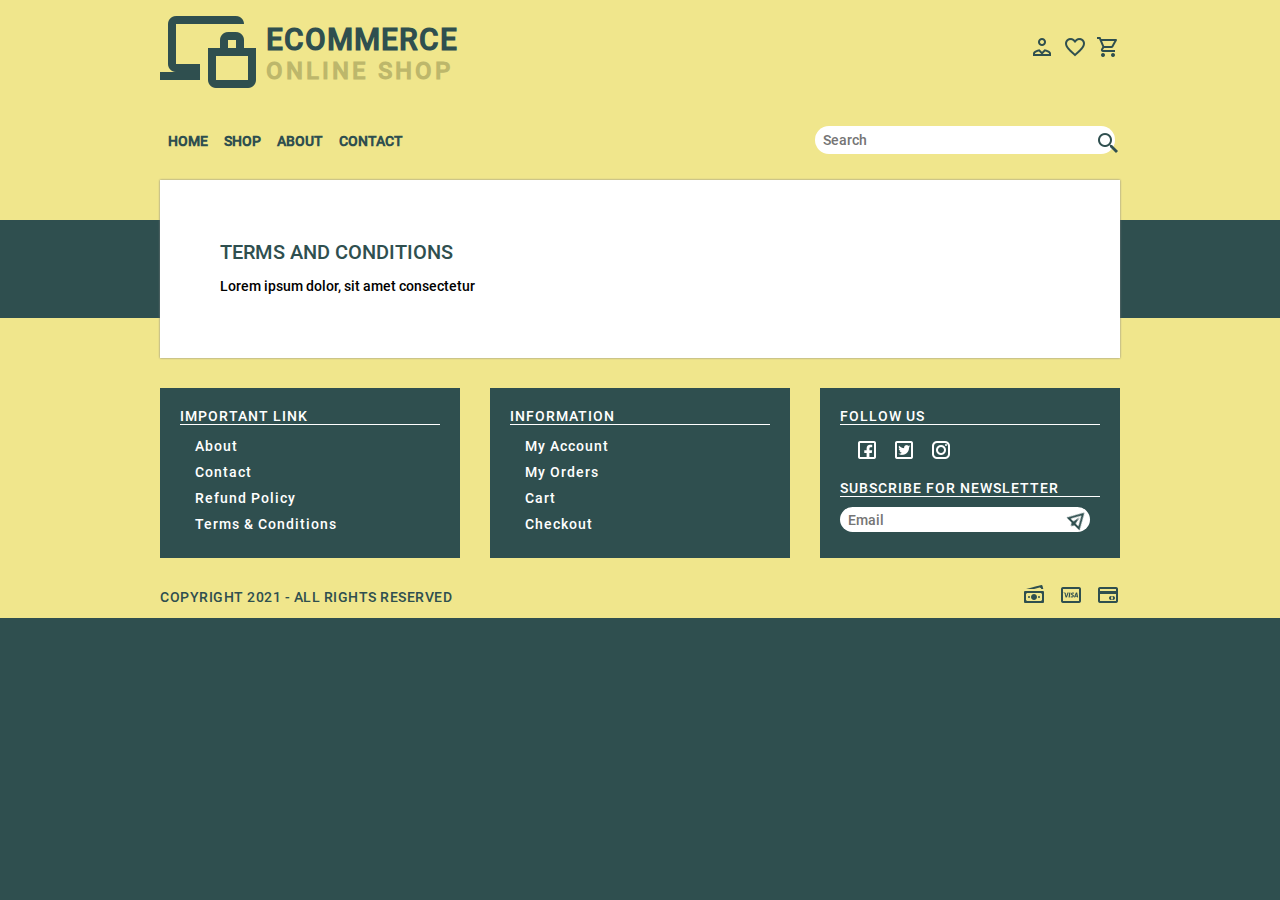
<file: terms.html>
<!DOCTYPE html>
<html lang="en">

 	<head>
 		<!-- Meta Tags -->
		<meta charset="UTF-8">
		<meta name="author" content="Kamran Mubarik">
		<meta name="viewport" content="width=device-width, initial-scale=1.0">
		<!-- Title -->
 		<title>E-Commerce Online Shop</title>
 		<!-- Style Sheet -->
		<link rel="stylesheet" type="text/css" href="css/style.css" />  		
 	</head>
<body>

	<header>
		<div class="container">
			<div class="brand">
				<div class="logo">
					<a href="index.html">
						<img src="img/icons/online_shopping.png">
						<div class="logo-text">
							<p class="big-logo">Ecommerce</p>
							<p class="small-logo">online shop</p>
						</div>
					</a>
				</div> <!-- logo -->
				<div class="shop-icon">
					<div class="dropdown">
						<img src="img/icons/account.png">
						<div class="dropdown-menu">
							<ul>
								<li><a href="account.html">My Account</a></li>
								<li><a href="orders.html">My Orders</a></li>
							</ul>
						</div>
					</div>
					<div class="dropdown">
						<img src="img/icons/heart.png">
						<div class="dropdown-menu wishlist-item">
							<table border="1">
								<thead>
									<tr>
										<th>Image</th>
										<th>Product Name</th>
									</tr>
								</thead>
								<tbody>
									<tr>
										<td><img src="img/product/img1.jpg"></td>
										<td>product name</td>
									</tr>
									<tr>
										<td><img src="img/product/img2.jpg"></td>
										<td>product name</td>
									</tr>
								</tbody>
							</table>
						</div>
					</div>
					<div class="dropdown">
						<img src="img/icons/shopping_cart.png">
						<div class="dropdown-menu cart-item">
							<table border="1">
								<thead>
									<tr>
										<th>Image</th>
										<th>Product Name</th>
										<th class="center">Price</th>
										<th class="center">Qty.</th>
										<th class="center">Amount</th>
									</tr>
								</thead>
								<tbody>
									<tr>
										<td><img src="img/product/img1.jpg"></td>
										<td>product name</td>
										<td class="center">1200</td>
										<td class="center">2</td>
										<td class="center">2400</td>
									</tr>
									<tr>
										<td><img src="img/product/img2.jpg"></td>
										<td>product name</td>
										<td class="center">1500</td>
										<td class="center">2</td>
										<td class="center">3000</td>
									</tr>
								</tbody>
							</table>
						</div>
					</div>
				</div> <!-- shop icons -->
			</div> <!-- brand -->

			<div class="menu-bar">
				<div class="menu">
					<ul>
						<li><a href="index.html">Home</a></li>
						<li><a href="shop.html">Shop</a></li>
						<li><a href="about.html">About</a></li>
						<li><a href="contact.html">Contact</a></li>
					</ul>
				</div>
				<div class="search-bar">
					<form>
						<div class="form-group">
							<input type="text" class="form-control" name="search" placeholder="Search">
							<img src="img/icons/search.png">
						</div>
					</form>
				</div>
			</div> <!-- menu -->
		</div> <!-- container -->
	</header> <!-- header -->

	<div class="container">
		<main>
			<div class="about">
				<h2 class="heading">Terms and Conditions</h2>
				<p>Lorem ipsum dolor, sit amet consectetur</p>
			</div>
		</main> <!-- Main Area -->
	</div>

	<footer>
		<div class="container">
			<div class="footer-widget">
				<div class="widget">
					<div class="widget-heading">
						<h3>Important Link</h3>
					</div>
					<div class="widget-content">
						<ul>
							<li><a href="about.html">About</a></li>
							<li><a href="contact.html">Contact</a></li>
							<li><a href="refund.html">Refund Policy</a></li>
							<li><a href="terms.html">Terms & Conditions</a></li>
						</ul>
					</div>
				</div>
				<div class="widget">
					<div class="widget-heading">
						<h3>Information</h3>
					</div>
					<div class="widget-content">
						<ul>
							<li><a href="account.html">My Account</a></li>
							<li><a href="orders.html">My Orders</a></li>
							<li><a href="cart.html">Cart</a></li>
							<li><a href="checkout.html">Checkout</a></li>
						</ul>
					</div>
				</div>
				<div class="widget">
					<div class="widget-heading">
						<h3>Follow us</h3>
					</div>
					<div class="widget-content">
						<div class="follow">
							<ul>
								<li><a href="#"><img src="img/icons/facebook.png"></a></li>
								<li><a href="#"><img src="img/icons/twitter.png"></a></li>
								<li><a href="#"><img src="img/icons/instagram.png"></a></li>
							</ul>
						</div>						
					</div>
					<div class="widget-heading">
						<h3>Subscribe for Newsletter</h3>
					</div>
					<div class="widget-content">
						<div class="subscribe">
							<form>
								<div class="form-group">
									<input type="text" class="form-control" name="subscribe" placeholder="Email">
									<img src="img/icons/paper_plane.png">
								</div>
							</form>
						</div>						
					</div>
				</div>
			</div> <!-- Footer Widget -->
			<div class="footer-bar">
				<div class="copyright-text">
					<p>Copyright 2021 - All Rights Reserved</p>
				</div>
				<div class="payment-mode">
					<img src="img/icons/paper_money.png">
					<img src="img/icons/visa.png">
					<img src="img/icons/mastercard.png">
				</div>
			</div> <!-- Footer Bar -->
		</div>
	</footer> <!-- Footer Area -->

</body>

</html>
</file>
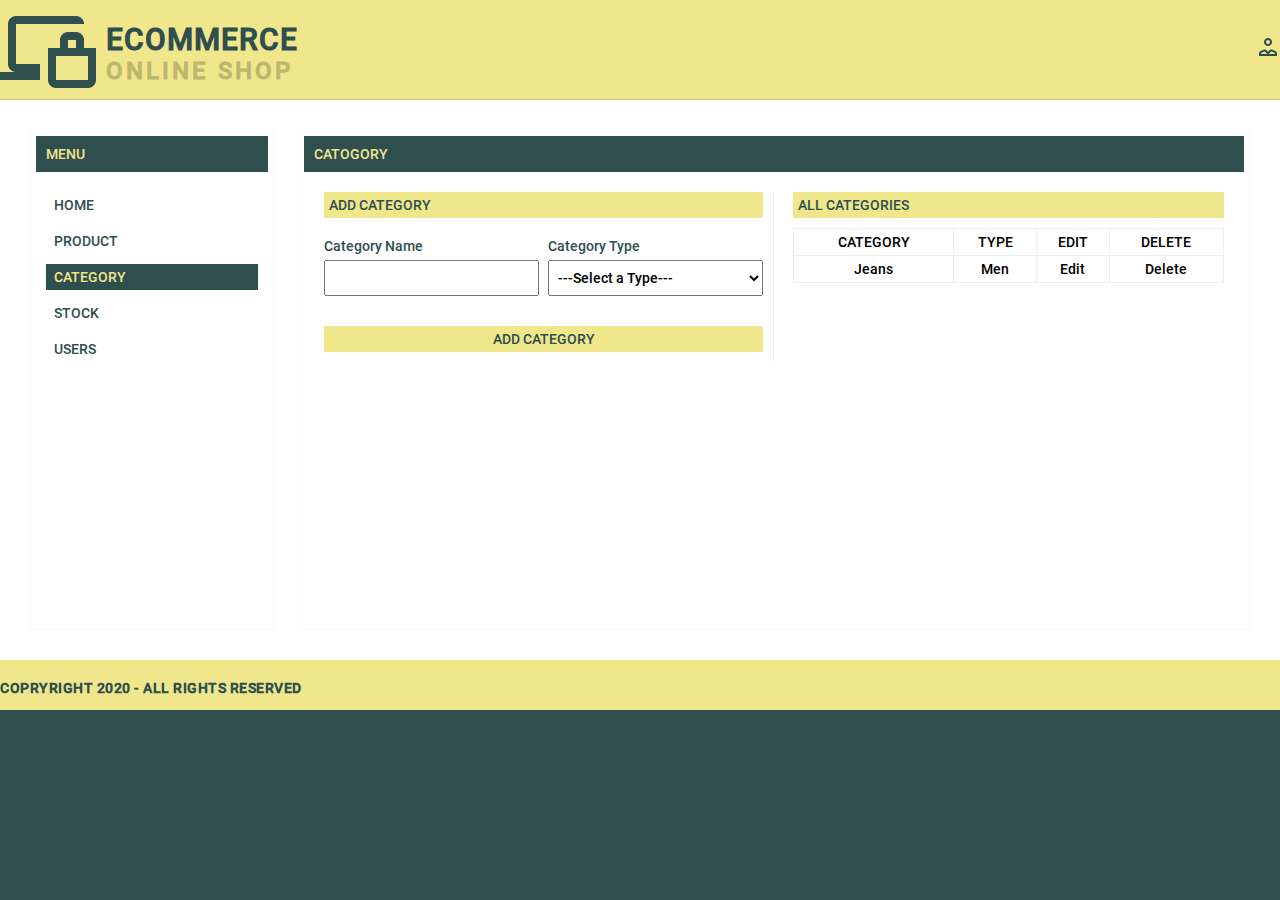
<file: admin/category.html>
<!DOCTYPE html>
<html lang="en">

 	<head>
 		<!-- Meta Tags -->
		<meta charset="UTF-8">
		<meta name="author" content="Kamran Mubarik">
		<meta name="viewport" content="width=device-width, initial-scale=1.0">
		<!-- Title -->
 		<title>Create an E-Commerce Website using HTML, CSS and JS</title>
 		<!-- Style Sheet -->
		<link rel="stylesheet" type="text/css" href="css/style.css" />
 	</head>
<body>

	<header>
		<div class="container">
			<div class="brand">
				<div class="logo">
					<a href="index.html">
						<img src="../img/icons/online_shopping.png">
						<div class="logo-text">
							<p class="big-logo">Ecommerce</p>
							<p class="small-logo">online shop</p>
						</div>
					</a>
				</div> <!-- logo -->
				<div class="shop-icon">
					<div class="dropdown">
						<img src="../img/icons/account.png">
						<div class="dropdown-menu">
							<ul>
								<li><a href="#">My Account</a></li>								
								<li><a href="#">Settings</a></li>
								<li><a href="#">Logout</a></li>
							</ul>
						</div>
					</div>
				</div> <!-- shop icons -->
			</div> <!-- brand -->
		</div> <!-- container -->
	</header> <!-- header -->

	<main>
		
		<div class="main-content">
			<div class="sidebar">
				<h3>Menu</h3>
				<ul>
					<li><a href="index.html">Home</a></li>
					<li><a href="product.html">Product</a></li>
					<li><a class="active" href="category.html">Category</a></li>
					<li><a href="stock.html">Stock</a></li>
					<li><a href="">Users</a></li>
				</ul>				
			</div>
			<div class="content">
				<h3>Catogory</h3>
				<div class="content-data">
					<div class="content-form">
						<form>
							<h4>Add Category</h4>
							<div class="form-inline">
								<div class="form-group">
									<label>Category Name</label>
									<input type="text" name="cat_name">
								</div>
								<div class="form-group">
									<label>Category Type</label>
									<select name="cat_type">
										<option>---Select a Type---</option>
										<option value="men">Men</option>
										<option value="women">Women</option>
									</select>
								</div>
							</div>										
							<div class="form-group">
								<label></label>
								<input type="submit" name="addCategory" value="Add Category">
							</div>
						</form>
					</div>
					<div class="content-detail">
						<h4>All Categories</h4>
						<table>
							<thead>
								<tr>
									<th>Category</th>
									<th>Type</th>
									<th>Edit</th>
									<th>Delete</th>
								</tr>
							</thead>
							<tbody>
								<tr>
									<td>Jeans</td>
									<td>Men</td>
									<td>Edit</td>
									<td>Delete</td>
								</tr>
							</tbody>
						</table>
					</div>
				</div>
			</div>
		</div>		

	</main> <!-- Main Area -->

	<footer>
		<div class="container">
			<div class="footer-bar">
				<div class="copyright-text">
					<p>Copryright 2020 - All Rights Reserved</p>
				</div>
			</div> <!-- Footer Bar -->
		</div>
	</footer> <!-- Footer Area -->

</body>

</html>
</file>
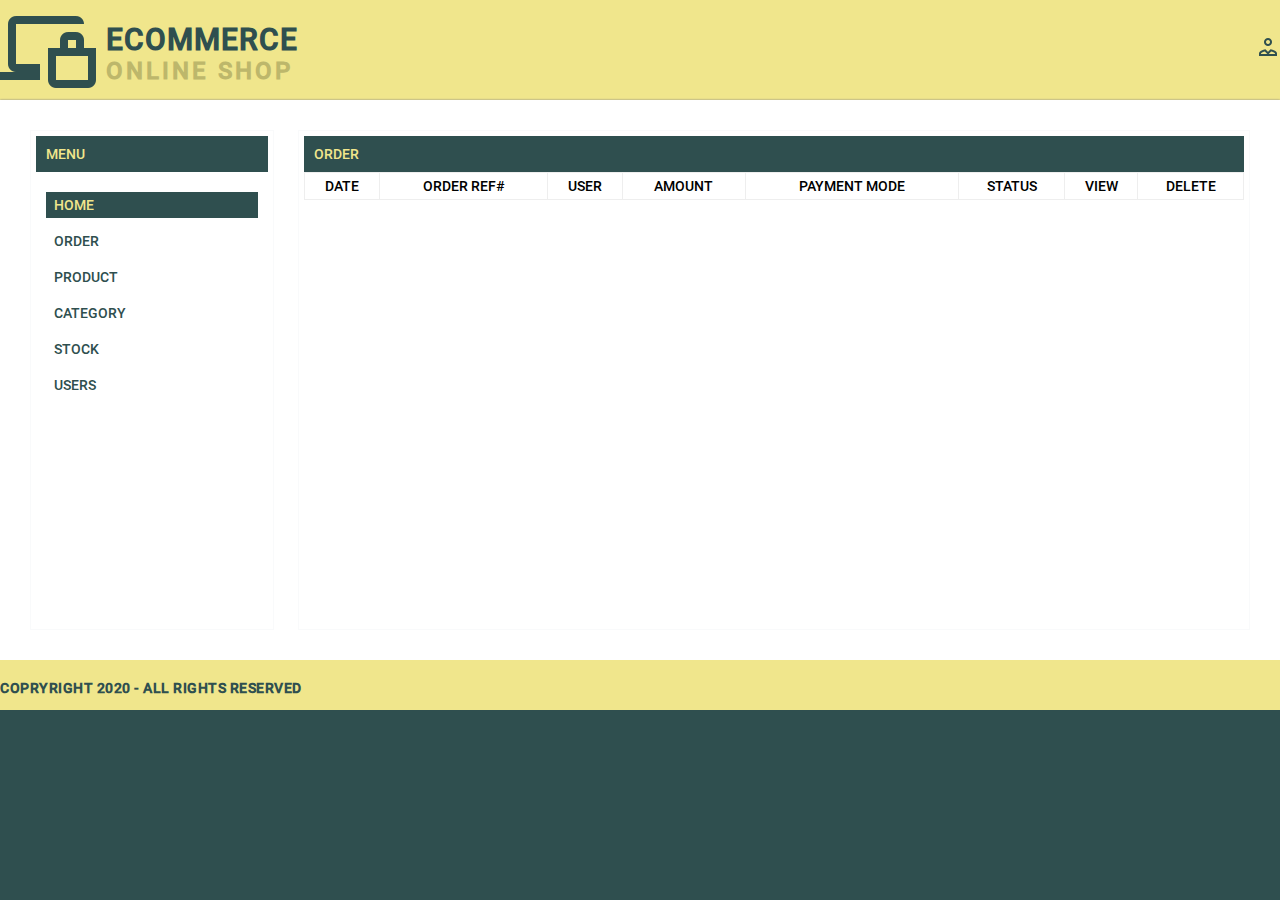
<file: admin/order.html>
<!DOCTYPE html>
<html lang="en">

 	<head>
 		<!-- Meta Tags -->
		<meta charset="UTF-8">
		<meta name="author" content="Kamran Mubarik">
		<meta name="viewport" content="width=device-width, initial-scale=1.0">
		<!-- Title -->
 		<title>Create an E-Commerce Website using HTML, CSS and JS</title>
 		<!-- Style Sheet -->
		<link rel="stylesheet" type="text/css" href="css/style.css" />
 	</head>
<body>

	<header>
		<div class="container">
			<div class="brand">
				<div class="logo">
					<a href="index.html">
						<img src="../img/icons/online_shopping.png">
						<div class="logo-text">
							<p class="big-logo">Ecommerce</p>
							<p class="small-logo">online shop</p>
						</div>
					</a>
				</div> <!-- logo -->
				<div class="shop-icon">
					<div class="dropdown">
						<img src="../img/icons/account.png">
						<div class="dropdown-menu">
							<ul>
								<li><a href="#">My Account</a></li>								
								<li><a href="#">Settings</a></li>
								<li><a href="#">Logout</a></li>
							</ul>
						</div>
					</div>
				</div> <!-- shop icons -->
			</div> <!-- brand -->
		</div> <!-- container -->
	</header> <!-- header -->

	<main>
		
		<div class="main-content">
			<div class="sidebar">
				<h3>Menu</h3>
				<ul>
					<li><a class="active" href="index.html">Home</a></li>
					<li><a href="order.html">Order</a></li>
					<li><a href="product.html">Product</a></li>
					<li><a href="category.html">Category</a></li>
					<li><a href="stock.html">Stock</a></li>
					<li><a href="">Users</a></li>
				</ul>
			</div>
			<div class="content">
				<h3>Order</h3>
				<div class="content-detail">
					<table>
						<thead>
							<tr>
								<th>Date</th>
								<th>Order Ref#</th>
								<th>User</th>
								<th>Amount</th>
								<th>Payment Mode</th>
								<th>Status</th>
								<th>View</th>
								<th>Delete</th>									
							</tr>
						</thead>
						<tbody>
							<tr>
								<!-- <td>11-05-2020</td>
								<td>15895452</td>
								<td>Kamran</td>
								<td>1500</td>
								<td>Cash On Delivery</td>
								<td>Pending</td>
								<td>View</td>
								<td>Delete</td> -->
							</tr>
						</tbody>
					</table>
				</div>
			</div>
		</div>		

	</main> <!-- Main Area -->

	<footer>
		<div class="container">
			<div class="footer-bar">
				<div class="copyright-text">
					<p>Copryright 2020 - All Rights Reserved</p>
				</div>
			</div> <!-- Footer Bar -->
		</div>
	</footer> 

</body>

</html>
</file>
<file: admin/css/style.css>
/* Variriables */
:root{
	--khaki: #F0E68C;
	--khakiDark: #BDB76B;
	--darkStaleGray: #2F4F4F;
	--white: #FFFFFF;
}
/* Import Font */
@font-face{
	font-family: Roboto;
	src: url(../../fonts/Roboto/Roboto-Medium.ttf);
}
/* Global Settings */
*{
	padding: 0;
	margin: 0;
	font-family: Roboto;
	font-size: 14px;
	font-weight: normal;
	box-sizing: border-box;
}
body{
	width: 100%;
	height: 100vh;
	background-color: var(--darkStaleGray);
}
hr{
	border: 1px solid rgba(236, 240, 241,0.3);
}
.container{
	width: 1280px;
	margin: 0 auto;
}
/* Header Styling */
header{
	height: 100px;
	background-color: var(--khaki);
}
header .brand{
	display: flex;
	justify-content: space-between;
	align-items: center;
}
header .logo{
	width: 280px;
	height: auto;
}
header .logo a{
	display: flex;
	align-items: center;
	text-decoration: none;
}
header .logo img{
	margin-right: 10px;
}
header .logo p.big-logo{
	font-size: 30px;
	font-weight: bold;
	color: var(--darkStaleGray);
	text-transform: uppercase;
	letter-spacing: 1px;
	margin-top: 10px;
}
header .logo p.small-logo{
	font-size: 24px;
	font-weight: bold;
	color: var(--khakiDark);
	text-transform: uppercase;
	letter-spacing: 3px;
}
header .shop-icon img{
	cursor: pointer;
}
header .dropdown{
	position: relative;
	display: inline-block;
}
header .dropdown:hover .dropdown-menu{
	display: block;
}
header .dropdown-menu{
	position: absolute;
	right: 0;
	background-color: var(--white);
	padding: 15px;
	min-width: 140px;
	display: none;
	border-radius: 2px;
	z-index: 150;
}
header .dropdown-menu ul{
	list-style: none;
	border: 1px solid rgba(236, 240, 241,0.4);
}
header .dropdown-menu ul li{
	padding: 8px;
}
header .dropdown-menu ul li a{
	color: var(--darkStaleGray);
	text-decoration: none;
}
header .dropdown-menu ul li a:hover{
	color: var(--khakiDark);
}
/* Content Styling */
main{
	/*height: 550px;*/
	background-color: var(--white);
	padding: 30px;
	box-shadow: 0 0 2px #808080;
}
main .main-content{
	display: flex;
	justify-content: space-between;
}
main .main-content h3{
	background-color: var(--darkStaleGray);
	color: var(--khaki);
	text-transform: uppercase;
	padding: 10px;
}
main .sidebar{
	width: 20%;
	min-height: 500px;
	padding: 5px;
	border: 1px solid rgba(236, 240, 241,0.3);
}
main .sidebar ul{
	list-style: none;
	padding: 10px;
}
main .sidebar ul li{
	margin-bottom: 5px;
}
main .sidebar ul li a{
	color: var(--darkStaleGray);
	text-transform: uppercase;
	text-decoration: none;
	padding: 5px 8px;
	margin-top: 10px;
	display: block;
}
.active,
main .sidebar ul li a:hover{
	background-color: var(--darkStaleGray);
	color: var(--khaki) !important;
}
main .content{
	width: 78%;
	padding: 5px;
	border: 1px solid rgba(236, 240, 241,0.3);
}
main .dashboard .content-data{
	display: grid !important;
	grid-template-columns: 1fr 1fr !important;
	grid-row-gap: 50px;
	grid-column-gap: 15px;
}
main .dashboard .content-data .content-detail{
	width: 100% !important;
	height: 100%;
	padding-left: 0px !important;
}
main .content .content-data{
	padding: 20px;
	display: flex;
	justify-content: space-between;
}
main .content .content-data .content-form{
	width: 50%;
	border-right: 1px solid #eee;
	padding-right: 10px;
}
main .content .content-data .content-detail{
	width: 49%;
	height: 100%;
	padding-left: 10px;
}
main h4{
	display: block;
	color: var(--darkStaleGray);
	background-color: var(--khaki);
	text-transform: uppercase;
	padding: 5px;
	margin-bottom: 10px;
}
main form .form-group{
	margin: 10px 0;
	width: 100%;
}
main form label{
	color: var(--darkStaleGray);
	display: block;
	margin-bottom: 6px;
}
main form .form-group input,
main form .form-group select,
main form .form-group textarea{
	width: 100%;
	padding: 8px 5px
}
main form input:focus,
main form select:focus,
main form textarea:focus{
	outline: 1px solid var(--darkStaleGray);
}
main form .form-inline{
	display: flex;
	justify-content: space-between;
}
main form .form-inline .form-group{
	width: 49%;
}
main form input[type="submit"]{
	background-color: var(--khaki);
	color: var(--darkStaleGray);
	text-transform: uppercase;
	text-decoration: none;
	text-align: center;
	padding: 5px 8px;
	margin-top: 20px;
	display: block;
	border: none;
	cursor: pointer;
	width: 100%;
}
main form input[type="submit"]:hover{
	background-color: var(--darkStaleGray);
	color: var(--khaki);
}
main table{
	width: 100%;
	border: 1px solid #eee;
	border-collapse: collapse;
}
main table th{
	text-transform: uppercase;
}
main table td, main table th{
	border: 1px solid #eee;
	text-align: center;
	padding: 5px 2px;
}
footer{
	height: 50px;
	background-color: var(--khaki); 
}
footer .footer-bar .copyright-text p{
	color: var(--darkStaleGray);
	text-transform: uppercase;
	letter-spacing: 0.5px;
	font-weight: bold;
	padding-top: 20px;
}
</file>
<file: css/style.css>
/* Variriables */
:root{
	--khaki: #F0E68C;
	--khakiDark: #BDB76B;
	--darkStaleGray: #2F4F4F;
	--white: #FFFFFF;
}
/* Import Font */
@font-face{
	font-family: Roboto;
	src: url(../fonts/Roboto/Roboto-Medium.ttf);
}
/* Global Settings */
*{
	padding: 0;
	margin: 0;
	font-family: Roboto;
	font-size: 14px;
	font-weight: normal;
	box-sizing: border-box;
}
body{
	width: 100%;
	height: 100vh;
	background-color: var(--darkStaleGray);
}
hr{
	border: 1px solid rgba(236, 240, 241,0.3);
}
.container{
	width: 960px;
	margin: 0 auto;
}
.active{
	background-color: var(--darkStaleGray) !important;
	color: var(--khaki) !important;
}
/* Header Styling */
header{
	height: 220px;
	background-color: var(--khaki);
}
header .brand{
	display: flex;
	justify-content: space-between;
	align-items: center;
}
header .logo{
	width: 280px;
	height: auto;
}
header .logo a{
	display: flex;
	align-items: center;
	text-decoration: none;
}
header .logo img{
	margin-right: 10px;
}
header .logo p.big-logo{
	font-size: 30px;
	font-weight: bold;
	color: var(--darkStaleGray);
	text-transform: uppercase;
	letter-spacing: 1px;
	margin-top: 10px;
}
header .logo p.small-logo{
	font-size: 24px;
	font-weight: bold;
	color: var(--khakiDark);
	text-transform: uppercase;
	letter-spacing: 3px;
}
header .shop-icon{
	width: 90px;
	display: flex;
	justify-content: space-between;
	align-items: center;
}
header .shop-icon img{
	cursor: pointer;
}
header .dropdown{
	position: relative;
	display: inline-block;
}
header .dropdown:hover .dropdown-menu{
	display: block;
}
header .dropdown-menu{
	position: absolute;
	right: 0;
	background-color: var(--white);
	padding: 15px;
	min-width: 140px;
	display: none;
	border-radius: 2px;
	z-index: 150;
}
header .dropdown-menu ul{
	list-style: none;
	border: 1px solid rgba(236, 240, 241,0.4);
}
header .dropdown-menu ul li{
	padding: 8px;
}
header .dropdown-menu ul li a{
	color: var(--darkStaleGray);
	text-decoration: none;
}
header .dropdown-menu ul li a:hover{
	color: var(--khakiDark);
}
header .wishlist-item{
	min-width: 300px;
}
header .cart-item{
	min-width: 450px;
}
header .center{
 text-align: center;
}
header .dropdown-menu table{
	width: 100%;
	border: 1px solid rgba(236, 240, 241,0.4);
	border-collapse: collapse;
}
header .dropdown-menu table td,
header .dropdown-menu table th{
	padding: 5px;
	text-align: center;
	font-weight: normal;
}
header .dropdown-menu table img{
	width: 60px;
}
header .menu-bar{
	display: flex;
	justify-content: space-between;
	align-items: center;
	margin-top: 30px;
}
header .menu ul{
	width: 180px;
	display: flex;
	justify-content: space-between;
	list-style: none;
}
header .menu ul li a{
	text-decoration: none;
	padding: 8px;
	text-transform: uppercase;
	margin-bottom: 2px;
	border-bottom: 1px solid transparent;
	color: var(--darkStaleGray);
	font-weight: bold;
	transition: 0.5s;
}
header .menu ul li a:hover{
	border-bottom: 2px solid var(--darkStaleGray);;
}
header .search-bar{
	width: 300px;
	height: 30px;
}
header .form-group{
	position: relative;
}
header .form-group input{
	width: 100%;
	height: 28px;
	position: absolute;
	right: 5px;
	border: 0;
	border-radius: 30px;
	outline: 0; 
	padding: 5px 8px;  
}
header .form-group img{
	position: absolute;
	right: 0px;
	top: 5px;
	cursor: pointer;
}
/* Content Styling */
main{
	height: auto;
	background-color: var(--white);
	padding: 30px;
	margin-top: -40px;
	margin-bottom: -40px;
	box-shadow: 0 0 2px #808080;
	position: relative;
	z-index: 100;
}
main .slider{
	height: 450px;
	position: relative;
}
main .slider img{
	width: 100%;
	height: 450px;
	object-fit: cover;
}
main .slider .slider-text{
	position: absolute;
	top: 50%;
	left: 50px;
	color: var(--white);
	background-color: rgba(0,0,0,0.5);
	border-radius: 3px;
	padding: 20px;
}
main .slider .slider-text h3{
	font-size: 20px;
	text-transform: uppercase;
	letter-spacing: 2px;
	text-align: right;
}
main .slider .slider-text h2{
	color: var(--khaki);
	font-size: 42px;
	text-transform: uppercase;
	letter-spacing: 2px;
	margin-bottom: 20px;
}
main .slider .slider-text a{
	color: var(--darkStaleGray);
	font-size: 16px;
	font-weight: bold;
	text-transform: uppercase;
	text-decoration: none;
	padding: 5px 15px;
	letter-spacing: 1px;
	background: linear-gradient(to bottom, var(--khakiDark), var(--khaki), var(--khakiDark));
	border-radius: 30px;
}
main .new-product-section{
	padding: 20px;
	margin-top: 80px;
	margin-bottom: 60px;
}
main .new-product-section .product-section-heading{
	text-align: center;
}
main .new-product-section .product-section-heading h2{
	color: var(--darkStaleGray);
	font-size: 24px;
	font-weight: bold;
	text-transform: uppercase;
	text-decoration: none;
	letter-spacing: 1px;
	margin-bottom: 10px;
}
main .new-product-section .product-section-heading h3{
	color: var(--khaki);
	font-size: 12px;
	font-weight: bold;
	text-transform: uppercase;
	text-decoration: none;
	letter-spacing: 1px;
	display: inline-block;
	padding-bottom: 8px;
	border-bottom: 2px solid var(--khaki);
}
main .product-content{
	margin-top: 40px;
	display: grid;
	grid-template-columns: 1fr 1fr 1fr 1fr;
	grid-column-gap: 25px;
	grid-row-gap: 40px;
}
main .product-content .product img{
	width: 100%;
	height: 220px;
	object-fit: cover;
	margin-bottom: 10px;
}
main .product-content .product h3{
	color: var(--khaki);
	font-size: 12px;
	font-weight: normal;
	margin-bottom: 8px;
	text-transform: uppercase;
	letter-spacing: 1px;
}
main .product-content .product h2{
	color: var(--darkStaleGray);
	font-size: 13px;
	font-weight: bold;
	margin-bottom: 20px;
	text-transform: uppercase;
	letter-spacing: 1px;
}
main .product-content .product .product-detail a{
	float: left;
	color: var(--darkStaleGray);
	background-color: transparent;
	font-size: 11px;
	font-weight: bold;
	text-transform: uppercase;
	text-decoration: none;
	letter-spacing: 1px;
	border: 1px solid var(--darkStaleGray);
	border-radius: 20px;
	padding: 5px 8px;
	transition: 0.5s;
}
main .product-content .product .product-detail a:hover{
	background-color: var(--khaki);
	border: 1px solid transparent;
}
main .product-content .product p{
	color: var(--darkStaleGray);
	float: right;
	font-size: 14px;
	font-weight: bold;
	margin-top: 5px;
}
main .collection{
	display: flex;
	justify-content: space-around;
	align-items: center;
}
main .collection .men-collection{
	width: 49%;
	height: 200px;
	background: gray url(../img/other/men-collection.jpg) no-repeat;
	background-size: cover;
	background-blend-mode: multiply;
	text-align: right;
	line-height: 36px;
	padding: 20px 40px;
}
main .collection .women-collection{
	width: 49%;
	height: 200px;
	background: gray url(../img/other/women-collection.jpg) no-repeat;
	background-size: cover;
	background-blend-mode: multiply;
	text-align: left;
	line-height: 36px;
	padding: 20px 40px;
}
main .collection .men-collection h2,
main .collection .women-collection h2{
	width: 200px;
	font-size: 24px;
	color: var(--white);
	display: inline-block;
	letter-spacing: 1.5px;
	text-transform: uppercase;
}
footer{
	height: 300px;
	background-color: var(--khaki); 
}
footer .footer-widget{
	padding-top: 70px;
	margin-bottom: 20px;
	display: flex;
	justify-content: space-between;
}
footer .footer-widget .widget{
	width: 300px;
	height: 170px;
	padding: 20px;
	color: var(--white);
	background-color: var(--darkStaleGray);
}
footer .footer-widget .widget h3{
	font-size: 14px;
	text-transform: uppercase;
	color: var(--white);
	letter-spacing: 1px;
	margin-bottom: 8px;
	border-bottom: 1px solid var(--white);
}
footer .footer-widget .widget ul{
	list-style: none;
	margin-left: 10px;
}
footer .footer-widget .widget ul li{
	padding: 5px;
}
footer .footer-widget .widget ul li a{
	color: var(--white);
	text-decoration: none;
	letter-spacing: 1px;
}
footer .footer-widget .widget ul li a:hover{
	text-decoration: underline;
}
footer .footer-widget .widget .follow ul{
	list-style: none;
	margin-left: 10px;
	margin-bottom: 10px;
}
footer .footer-widget .widget .follow ul li{
	display: inline-block;
}
footer .footer-widget .widget .subscribe{
	widows: 250px;
}
footer .footer-widget .widget .subscribe .form-control{
	width: 250px;
}
footer .footer-widget .widget .subscribe .form-group{
	width: 250px;
	position: relative;
	margin-top: 10px; 
}
footer .footer-widget .widget .subscribe .form-group input{
	widows: 100%;
	height: 25px;
	border: none;
	outline: none;
	padding: 3px 8px;
	border-radius: 30px;
}
footer .footer-widget .widget .subscribe .form-group img{
	position: absolute;
	top: 0;
	right: 0;
	transform: rotate(45deg);
	cursor: pointer;
}
footer .footer-bar{
	display: flex;
	justify-content: space-between;
	align-items: center;
	padding: 5px 0;
}
footer .footer-bar .copyright-text p{
	color: var(--darkStaleGray);
	text-transform: uppercase;
	letter-spacing: 0.5px;
}
footer .footer-bar .payment-mode img{
	margin-left: 10px;
}

/* About Page */
main .about{
	padding: 30px;
}
main .about .heading{
	text-align: left;
}
main .about .heading h2{
	color: var(--darkStaleGray);
	font-size: 24px;
	font-weight: bold;
	text-transform: uppercase;
	text-decoration: none;
	letter-spacing: 1px;
	margin-bottom: 10px;
}
main .about p{
	letter-spacing: 0.6;
	line-height: 24px;
}
/*contact Page */
main .contact{
	padding: 30px;
}
main .contact .heading{
	text-align: center;
}
main .contact .heading h2{
	color: var(--darkStaleGray);
	font-size: 24px;
	font-weight: bold;
	text-transform: uppercase;
	text-decoration: none;
	letter-spacing: 1px;
	margin-bottom: 10px;
}
main .contact form{
	width: 60%;
	margin: 0 auto;
	margin-top: 40px;
}
main .contact form input[type="submit"]{
	background-color: var(--khaki);
	border: 1px solid transparent;
	color: var(--darkStaleGray);
	border-radius: 3px;
	cursor: pointer;
	transition: 0.5s;
	display: inline;
}

/* Product Page ===== Single Product Styling */
main .breadcrumb{
	background-color: var(--khaki);
	padding: 10px 0;
	margin-bottom: 25px;
}
main .breadcrumb ul{
	display: flex;
	justify-content: flex-start;
	list-style: none;
}
main .breadcrumb ul li{
	padding: 0 10px;
}
main .breadcrumb ul li a{
	color: var(--darkStaleGray);
	text-decoration: none;
}
main .single-product{
	display: flex;
	justify-content: space-between;
	margin-bottom: 30px;
}
main .single-product .images-section{
	width: 40%;
}
main .single-product .product-detail{
	width: 60%;
	padding-left: 30px;
}
main .single-product .images-section .larg-img img{
	width: 100%;
	height: 380px;
	object-fit: cover;
}
main .single-product .images-section .small-img{
	width: 100%;
	display: flex;
	justify-content: space-between;
	padding: 10px 0;
}
main .single-product .images-section .small-img img{
	width: 80px;
	height: 53px;
}
main hr{
	margin-top: 20px;
	margin-bottom: 20px;
}
main .single-product .product-detail h2{
	font-size: 24px;
	color: var(--darkStaleGray);
	margin-bottom: 15px;
}
main .single-product .product-detail h3{
	font-size: 18px;
	color: var(--khakiDark);
}
main .single-product .product-detail p{
	font-size: 14px;
	line-height: 20px;
	color: var(--darkStaleGray);
}
main .single-product .product-detail .product-cart #cart-form{
	margin-bottom: 20px;
}
main .single-product .product-detail .product-cart #cart-form input{
	height: 30px;
	padding: 5px;
	color: var(--darkStaleGray);
}
main .single-product .product-detail .product-cart #cart-form input[type="submit"]{
	background-color: var(--khaki);
	border: 1px solid transparent;
	color: var(--darkStaleGray);
	border-radius: 3px;
	cursor: pointer;
	transition: 0.5s;
}
main .single-product .product-detail .product-cart #cart-form input[type="submit"]:hover{
	border: 1px solid var(--darkStaleGray);
}
main .single-product .product-detail .product-cart #wishlist-form input[type="checkbox"]{
	width: 24px;
	height: 24px;
	position: relative;
	outline: none;
	cursor: pointer;
	appearance: none;
}
main .single-product .product-detail .product-cart #wishlist-form input[type="checkbox"]:before{
	content: "";
	width: 100%;
	height: 100%;
	position: absolute;
	top: 6px;
	left: 0;
	background: url(../img/icons/heart.png);
}
main .single-product .product-detail .product-cart #wishlist-form input:checked[type="checkbox"]:before{
	background: url(../img/icons/heart_fill.png);
}
main .single-product .product-detail .product-meta p{
	margin-bottom: 20px;
}
main .product-long-description h3{
	font-size: 18px;
	color: var(--khakiDark);
	margin-bottom: 20px;
}
main .product-long-description p{
	font-size: 14px;
	line-height: 20px;
	color: var(--darkStaleGray);
}
/* Shop Page ===== Shop Page Styling */
main .new-product-section.shop{
	margin-top: 20px !important;
	display: flex;
}
main .new-product-section.shop .sidebar{
	width: 23%;
	margin-right: 2%;
	border-right: 1px solid #eee;
	padding-right: 10px; 
}
main .new-product-section.shop .sidebar .sidebar-widget{
	margin-bottom: 15px;
}
main .new-product-section.shop .sidebar .sidebar-widget h3{
	text-transform: uppercase;
	font-weight: bold;
	letter-spacing: 1px;
	color: var(--darkStaleGray);
	margin-bottom: 15px;
	padding-bottom: 5px;
	border-bottom: 1px solid var(--darkStaleGray);
}
main .new-product-section.shop .sidebar .sidebar-widget ul li{
	list-style-position: inside;
	padding: 3px 0; 
}
main .new-product-section.shop .sidebar .sidebar-widget ul li a{
	color: var(--khaki);
	text-decoration: none;
}
main .new-product-section.shop .sidebar .sidebar-widget ul li a:hover{
	color: var(--khakiDark);
}
main .new-product-section.shop .sidebar .sidebar-widget .ui-state-active{
	background-color: var(--khaki) !important;
}
main .new-product-section.shop .sidebar .sidebar-widget .ui-state-focus{
	outline: none;
	border: 1px solid var(--khakiDark) !important;
}
main .new-product-section.shop .sidebar .sidebar-widget .ui-widget-header{
	background-color: var(--darkStaleGray) !important;
}
main .new-product-section.shop .product-content{
	width: 75%;
	margin-top: 0px !important;
	display: grid;
	grid-template-columns: 1fr 1fr 1fr;
	grid-column-gap: 15px;
	grid-row-gap: 40px;
}
main .load-more{
	width: 100%;
	text-align: center;
}
main .load-more a{
	color: var(--darkStaleGray);
	text-transform: uppercase;
	text-decoration: none;
	padding: 5px;
	border-bottom: 1px dashed var(--darkStaleGray);
	transition: 0.5s ease-in-out;
	border-radius: 20px 20px 0px 0px;
}
main .load-more a:hover{
	padding: 5px 8px;
	border: 1px dashed var(--darkStaleGray);
	border-radius: 20px;
}
/* Content Section === Cart Page */
main .cart-page{
	max-height: 580px;
	display: flex;
	justify-content: space-between;
	padding: 10px;
}
/* Content main === Cart Page === Cart Items */
main .cart-page .cart-items{
	width: 70%;
}
main h2{
	color: var(--darkStaleGray);
	font-size: 20px;
	text-transform: uppercase;
	margin-bottom: 10px;
}
main .cart-page .cart-items table{
	width: 100%;
}
main .cart-page .cart-items table .qty{
	text-align: center;
	position: relative;
}
main .cart-page .cart-items tbody img{
	width: 100px;
	height: 80px;
	margin-right: 3px;
}
main .cart-page .cart-items table th{
	border-bottom: 1px solid rgba(236, 240, 241,0.3);
	text-align: left;
	padding: 5px 0;
}
main .cart-page .cart-items table td{
	color: var(--darkStaleGray);
	border-bottom: 1px solid rgba(236, 240, 241,0.3);
	padding: 8px 0;
}
main .cart-page .cart-items table td a{
	color: var(--white);
	background-color: red;
	padding: 1px 7px;
	text-decoration: none;
	border-radius: 2px;
}
main .cart-page .cart-items table td a:hover{
	background-color: var(--darkStaleGray);
}
main .cart-page .cart-items .pagination ul{
	width: 60%;
	display: flex;
	justify-content: flex-start;
	list-style: none;
	margin-top: 10px;
}
main .cart-page .cart-items .pagination ul li a{
	padding: 3px 8px;
	margin-right: 5px;
	color: var(--khaki);
	background-color: var(--darkStaleGray);
	text-decoration: none;
}
main .cart-page .cart-items .pagination ul li a:hover{
	color: var(--darkStaleGray);
	background-color: var(--khaki);
}
input.cartNumber::-webkit-outer-spin-button,
input.cartNumber::-webkit-inner-spin-button {
  -webkit-appearance: none;
  margin: 0;
}
input.cartNumber{
	width: 50px;
	height: 25px;
	position: absolute;
	padding: 0 5px;
	top: 20%;
	left: 23px; 
}
div.prev{
	width: 30px;
	height: 25px;
	position: absolute;
	left: -10px;
	top: 20%;
	background-color: var(--darkStaleGray);
	color: var(--khaki);
	border-radius: 2px;
	padding-top: 4px;
	z-index: 1000;
	cursor: pointer;
}
div.next{
	width: 30px;
	height: 25px;
	position: absolute;
	right: -10px;
	top: 20%;
	background-color: var(--darkStaleGray);
	color: var(--khaki);
	border-radius: 2px;
	padding-top: 4px;
	z-index: 1000;
	cursor: pointer;
}
div.prev:hover,
div.next:hover{
	background-color: var(--khaki);
	color: var(--darkStaleGray);
}
/* Content Section === Cart Page === Cart Summary */
main .cart-summary{
	width: 25%;
	height: 220px;
	padding: 5px;
	border: 1px solid rgba(236, 240, 241,0.3);
	margin-top: 28px;
}
main .cart-summary .checkout-total h3{
	background-color: var(--darkStaleGray);
	color: var(--khaki);
	text-transform: uppercase;
	padding: 10px;
}
main .cart-summary .checkout-total ul{
	list-style: none;
	padding: 10px;
}
main .cart-summary .checkout-total ul li{
	margin-bottom: 10px;
}
main .cart-summary .checkout-total ul li a{
	background-color: var(--khaki);
	color: var(--darkStaleGray);
	text-transform: uppercase;
	text-decoration: none;
	text-align: center;
	padding: 5px 8px;
	margin-top: 20px;
	display: block;
}
main .cart-summary .checkout-total ul li a:hover{
	background-color: var(--darkStaleGray);
	color: var(--khaki);
}
/* Content Section === Checkout Page */
main .checkout-page{
	/*max-height: 680px;*/
	display: flex;
	justify-content: space-between;
	padding: 10px;
}
/* Content main === Checkout Page === Checkout Items */
main .checkout-page .billing-detail{
	width: 60%;
}
main .checkout-page .billing-detail h4{
	display: block;
	color: var(--darkStaleGray);
	background-color: var(--khaki);
	text-transform: uppercase;
	padding: 5px;
	margin-bottom: 10px;
}
main form.checkout-form .form-group{
	margin: 10px 5px;
	width: calc(100% - 10px);
}
main form.checkout-form label{
	color: var(--darkStaleGray);
	display: block;
	margin-bottom: 6px;
}
main form.checkout-form .form-group input,
main form.checkout-form .form-group select,
main form.checkout-form .form-group textarea{
	width: 100%;
	padding: 8px 5px
}
main form.checkout-form input:focus,
main form.checkout-form select:focus,
main form.checkout-form textarea:focus{
	outline: 1px solid var(--darkStaleGray);
}
main form.checkout-form .form-inline{
	display: flex;
	justify-content: space-between;
}
main form.checkout-form .form-inline .form-group{
	width: 48%;
}
/* Content Section === Checkout Page === Order Summary */
main .order-summary{
	width: 30%;
	height: 500px;
	padding: 5px;
	border: 1px solid rgba(236, 240, 241,0.3);
}
main .order-summary .checkout-total span{
	float: right;
}
main .order-summary .checkout-total textarea{
	width: 100%;
	resize: none;
	display: none;
	font-size: 12px;
	padding: 5px;
}
main .order-summary .checkout-total h3{
	background-color: var(--darkStaleGray);
	color: var(--khaki);
	text-transform: uppercase;
	padding: 10px;
}
main .order-summary .checkout-total ul{
	list-style: none;
	padding: 10px;
}
main .order-summary .checkout-total ul li{
	margin-bottom: 10px;
}
main .order-summary .checkout-total ul li input[type="radio"]{
	width: 15px;
	height: 15px;
	position: relative;
	appearance: none;
	outline: none;
	margin-right: 5px;
}
main .order-summary .checkout-total ul li input[type="radio"]:after{
	content: "";
	width: 100%;
	height: 100%;
	position: absolute;
	left: 0;
	top: 2px;
	border: 1px solid var(--khaki);
	border-radius: 50%;
	padding: 2px;
	box-sizing: border-box;
	background-clip: content-box;
}
main .order-summary .checkout-total ul li input:checked[type="radio"]:after{
	content: "";
	width: 100%;
	height: 100%;
	position: absolute;
	left: 0;
	top: 2px;
	background: var(--darkStaleGray);
	border-radius: 50%;
	padding: 2px;
	box-sizing: border-box;
	background-clip: content-box;
}
main .order-summary .checkout-total ul li input[type="submit"]{
	background-color: var(--khaki);
	color: var(--darkStaleGray);
	text-transform: uppercase;
	text-decoration: none;
	text-align: center;
	padding: 5px 8px;
	margin-top: 20px;
	display: block;
	border: none;
	cursor: pointer;
	width: 100%;
}
main .order-summary .checkout-total ul li input[type="submit"]:hover{
	background-color: var(--darkStaleGray);
	color: var(--khaki);
}
/* Account Page === Profile */
main .account-page{
	display: flex;
	justify-content: space-between;
	padding: 10px;
}
main .account-page .profile{
	width: 30%;
}
main .account-page .profile .profile-img{
	width: 140px;
	height: 160px;
	margin: 0 auto;
	margin-bottom: 60px;
	overflow: none;
	text-align: center;
}
main .account-page .profile .profile-img img{
	width: 100%;
	height: 140px;
	border-radius: 50%;
	border: 1px solid rgba(236, 240, 241,0.3);
	object-fit: cover;
	box-shadow: 0px 0px 8px #9e9e9e;
}
main .account-page .profile .profile-img h2{
	color: var(--darkStaleGray);
	margin-top: 10px;
	margin-bottom: 5px;
}
main .account-page .profile ul{
	list-style: none;
	padding: 10px;
}
main .account-page .profile ul li{
	margin-bottom: 5px;
}
main .account-page .profile ul li a{
	color: var(--darkStaleGray);
	border: 1px solid rgba(236, 240, 241,0.3);
	text-transform: uppercase;
	text-decoration: none;
	text-align: left;
	padding: 5px 8px;
	display: block;
}
main .account-page .profile ul li a:hover{
	background-color: var(--darkStaleGray);
	color: var(--khaki);
}
main .account-page .profile ul li a span{
	float: right;
}
/* Account Page === Detail */
main .account-page .account-detail{
	width: 60%;
}
main .account-page .account-detail input[type="submit"]{
	background-color: var(--khaki);
	color: var(--darkStaleGray);
	text-transform: uppercase;
	text-decoration: none;
	text-align: center;
	padding: 5px 8px;
	margin-top: 20px;
	display: block;
	border: none;
	cursor: pointer;
	width: 100%;
}
main .account-page .account-detail input[type="submit"]:hover{
	background-color: var(--darkStaleGray);
	color: var(--khaki);
}

main .account-page .account-detail table{
	border: 1px solid #eee;
	width: 100%;
}

main .account-page .account-detail table th,
main .account-page .account-detail table td{
	padding: 8px;
	text-align: center;
	border: 1px solid #eee;
}
</file>
